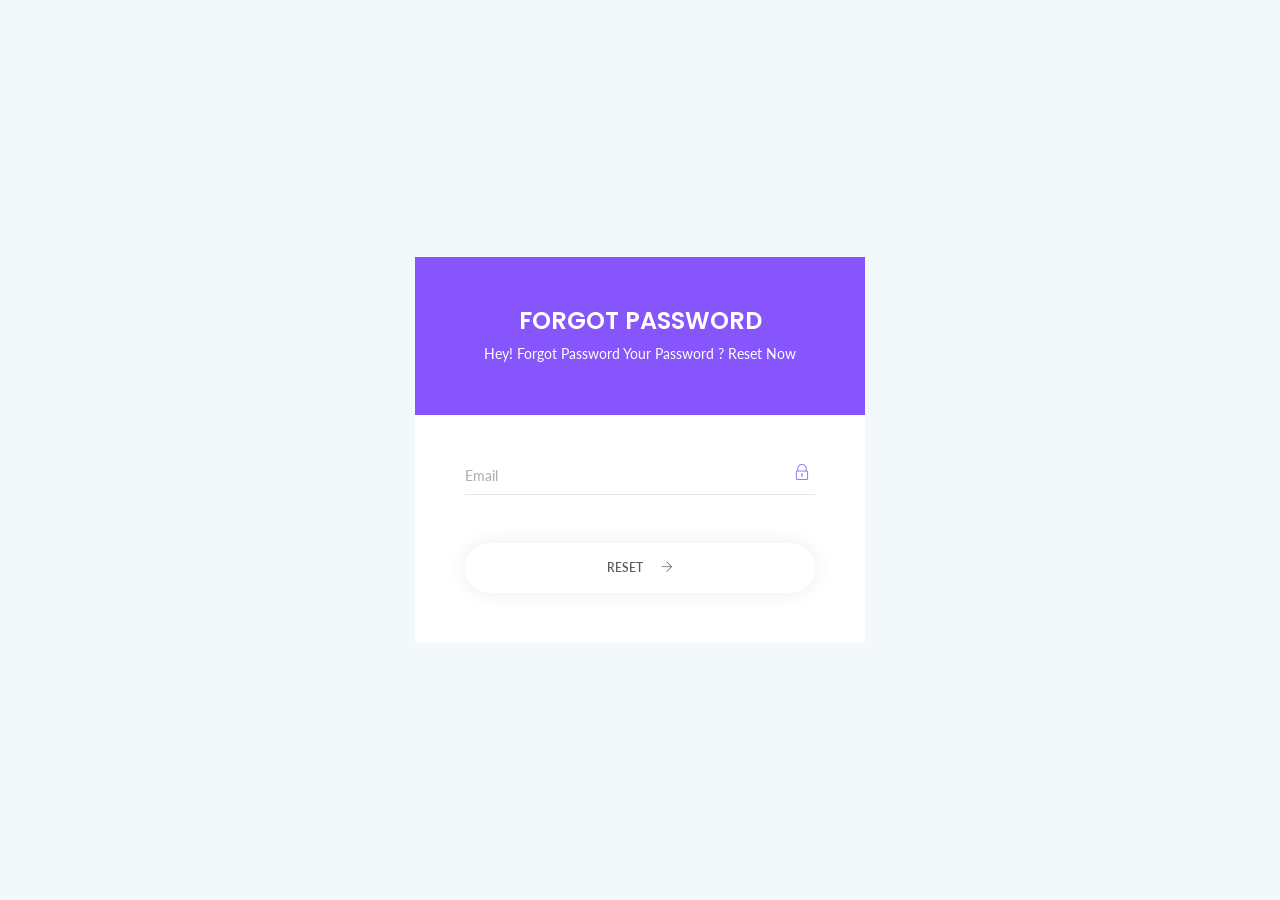
<file: admin/forgot-password.html>
<!doctype html>
<html class="no-js" lang="en">

<head>
    <meta charset="utf-8">
    <meta http-equiv="x-ua-compatible" content="ie=edge">
    <title>Forgot Password - srtdash</title>
    <meta name="viewport" content="width=device-width, initial-scale=1">
    <link rel="shortcut icon" type="image/png" href="assets/images/icon/favicon.ico">
    <link rel="stylesheet" href="assets/css/bootstrap.min.css">
    <link rel="stylesheet" href="assets/css/font-awesome.min.css">
    <link rel="stylesheet" href="assets/css/themify-icons.css">
    <link rel="stylesheet" href="assets/css/metisMenu.css">
    <link rel="stylesheet" href="assets/css/owl.carousel.min.css">
    <link rel="stylesheet" href="assets/css/slicknav.min.css">
    <!-- amchart css -->
    <link rel="stylesheet" href="https://www.amcharts.com/lib/3/plugins/export/export.css" type="text/css" media="all" />
    <!-- others css -->
    <link rel="stylesheet" href="assets/css/typography.css">
    <link rel="stylesheet" href="assets/css/default-css.css">
    <link rel="stylesheet" href="assets/css/styles.css">
    <link rel="stylesheet" href="assets/css/responsive.css">
    <!-- modernizr css -->
    <script src="assets/js/vendor/modernizr-2.8.3.min.js"></script>
</head>

<body>
    <!--[if lt IE 8]>
            <p class="browserupgrade">You are using an <strong>outdated</strong> browser. Please <a href="http://browsehappy.com/">upgrade your browser</a> to improve your experience.</p>
        <![endif]-->
    <!-- preloader area start -->
    <div id="preloader">
        <div class="loader"></div>
    </div>
    <!-- preloader area end -->
    
    <!-- login area start -->
    <div class="login-area">
        <div class="container">
            <div class="login-box ptb--100">
                <form>
                    <div class="login-form-head">
                        <h4>Forgot Password</h4>
                        <p>Hey! Forgot Password Your Password ? Reset Now</p>
                    </div>
                    <div class="login-form-body">
                        <div class="form-gp">
                            <label for="exampleInputEmail1">Email</label>
                            <input type="email" id="exampleInputEmail1">
                            <i class="ti-lock"></i>
                        </div>
                        <div class="submit-btn-area mt-5">
                            <button id="form_submit" type="submit">Reset <i class="ti-arrow-right"></i></button>
                        </div>
                    </div>
                </form>
            </div>
        </div>
    </div>
    <!-- login area end -->

    <!-- jquery latest version -->
    <script src="assets/js/vendor/jquery-2.2.4.min.js"></script>
    <!-- bootstrap 4 js -->
    <script src="assets/js/popper.min.js"></script>
    <script src="assets/js/bootstrap.min.js"></script>
    <script src="assets/js/owl.carousel.min.js"></script>
    <script src="assets/js/metisMenu.min.js"></script>
    <script src="assets/js/jquery.slimscroll.min.js"></script>
    <script src="assets/js/jquery.slicknav.min.js"></script>
    
    <!-- others plugins -->
    <script src="assets/js/plugins.js"></script>
    <script src="assets/js/scripts.js"></script>
</body>

</html>
</file>
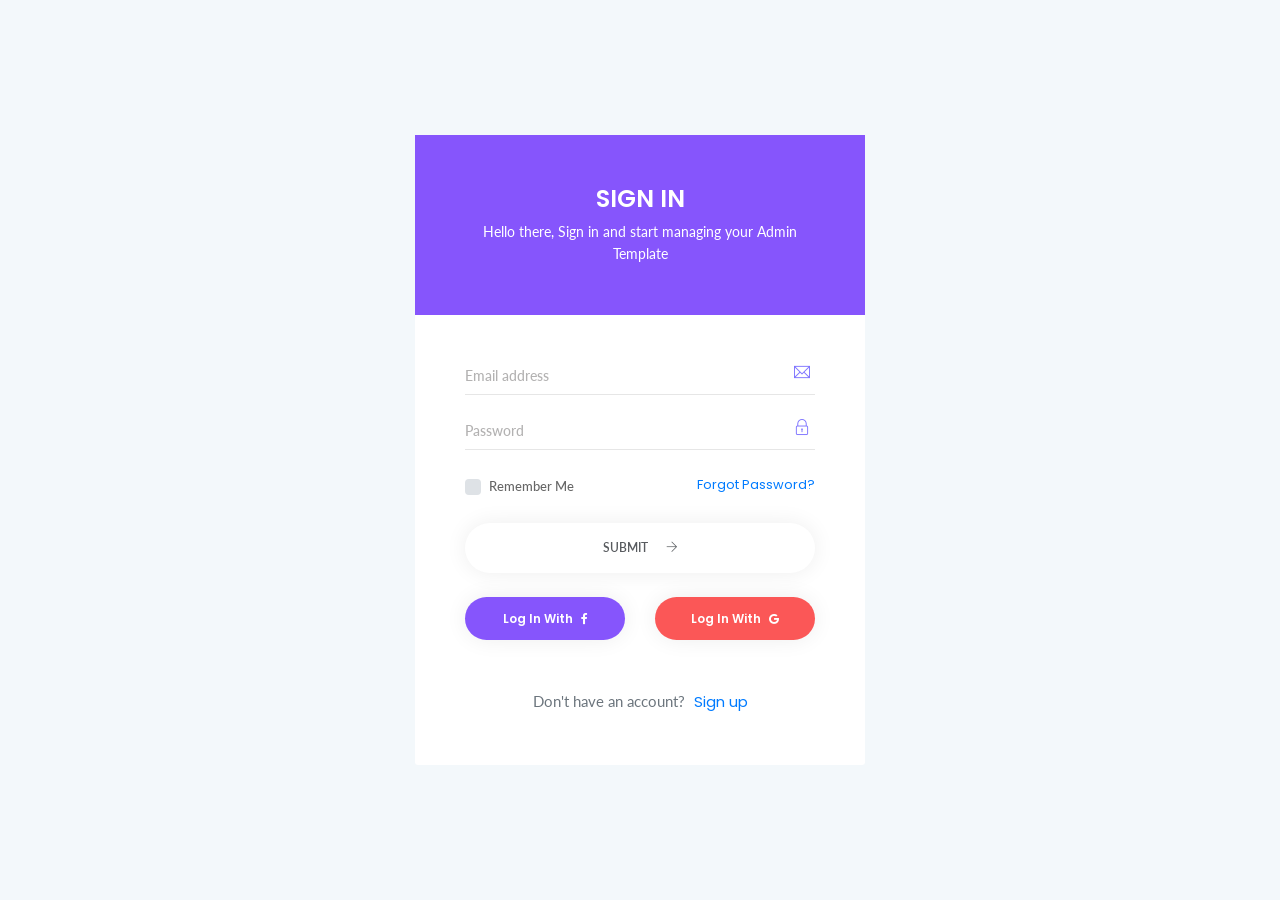
<file: admin/login.html>
<!doctype html>
<html class="no-js" lang="en">

<head>
    <meta charset="utf-8">
    <meta http-equiv="x-ua-compatible" content="ie=edge">
    <title>Login - srtdash</title>
    <meta name="viewport" content="width=device-width, initial-scale=1">
    <link rel="shortcut icon" type="image/png" href="assets/images/icon/favicon.ico">
    <link rel="stylesheet" href="assets/css/bootstrap.min.css">
    <link rel="stylesheet" href="assets/css/font-awesome.min.css">
    <link rel="stylesheet" href="assets/css/themify-icons.css">
    <link rel="stylesheet" href="assets/css/metisMenu.css">
    <link rel="stylesheet" href="assets/css/owl.carousel.min.css">
    <link rel="stylesheet" href="assets/css/slicknav.min.css">
    <!-- amchart css -->
    <link rel="stylesheet" href="https://www.amcharts.com/lib/3/plugins/export/export.css" type="text/css" media="all" />
    <!-- others css -->
    <link rel="stylesheet" href="assets/css/typography.css">
    <link rel="stylesheet" href="assets/css/default-css.css">
    <link rel="stylesheet" href="assets/css/styles.css">
    <link rel="stylesheet" href="assets/css/responsive.css">
    <!-- modernizr css -->
    <script src="assets/js/vendor/modernizr-2.8.3.min.js"></script>
</head>

<body>
    <!--[if lt IE 8]>
            <p class="browserupgrade">You are using an <strong>outdated</strong> browser. Please <a href="http://browsehappy.com/">upgrade your browser</a> to improve your experience.</p>
        <![endif]-->
    <!-- preloader area start -->
    <div id="preloader">
        <div class="loader"></div>
    </div>
    <!-- preloader area end -->
    <!-- login area start -->
    <div class="login-area">
        <div class="container">
            <div class="login-box ptb--100">
                <form>
                    <div class="login-form-head">
                        <h4>Sign In</h4>
                        <p>Hello there, Sign in and start managing your Admin Template</p>
                    </div>
                    <div class="login-form-body">
                        <div class="form-gp">
                            <label for="exampleInputEmail1">Email address</label>
                            <input type="email" id="exampleInputEmail1">
                            <i class="ti-email"></i>
                        </div>
                        <div class="form-gp">
                            <label for="exampleInputPassword1">Password</label>
                            <input type="password" id="exampleInputPassword1">
                            <i class="ti-lock"></i>
                        </div>
                        <div class="row mb-4 rmber-area">
                            <div class="col-6">
                                <div class="custom-control custom-checkbox mr-sm-2">
                                    <input type="checkbox" class="custom-control-input" id="customControlAutosizing">
                                    <label class="custom-control-label" for="customControlAutosizing">Remember Me</label>
                                </div>
                            </div>
                            <div class="col-6 text-right">
                                <a href="#">Forgot Password?</a>
                            </div>
                        </div>
                        <div class="submit-btn-area">
                            <button id="form_submit" type="submit">Submit <i class="ti-arrow-right"></i></button>
                            <div class="login-other row mt-4">
                                <div class="col-6">
                                    <a class="fb-login" href="#">Log in with <i class="fa fa-facebook"></i></a>
                                </div>
                                <div class="col-6">
                                    <a class="google-login" href="#">Log in with <i class="fa fa-google"></i></a>
                                </div>
                            </div>
                        </div>
                        <div class="form-footer text-center mt-5">
                            <p class="text-muted">Don't have an account? <a href="register.html">Sign up</a></p>
                        </div>
                    </div>
                </form>
            </div>
        </div>
    </div>
    <!-- login area end -->

    <!-- jquery latest version -->
    <script src="assets/js/vendor/jquery-2.2.4.min.js"></script>
    <!-- bootstrap 4 js -->
    <script src="assets/js/popper.min.js"></script>
    <script src="assets/js/bootstrap.min.js"></script>
    <script src="assets/js/owl.carousel.min.js"></script>
    <script src="assets/js/metisMenu.min.js"></script>
    <script src="assets/js/jquery.slimscroll.min.js"></script>
    <script src="assets/js/jquery.slicknav.min.js"></script>
    
    <!-- others plugins -->
    <script src="assets/js/plugins.js"></script>
    <script src="assets/js/scripts.js"></script>
</body>

</html>
</file>
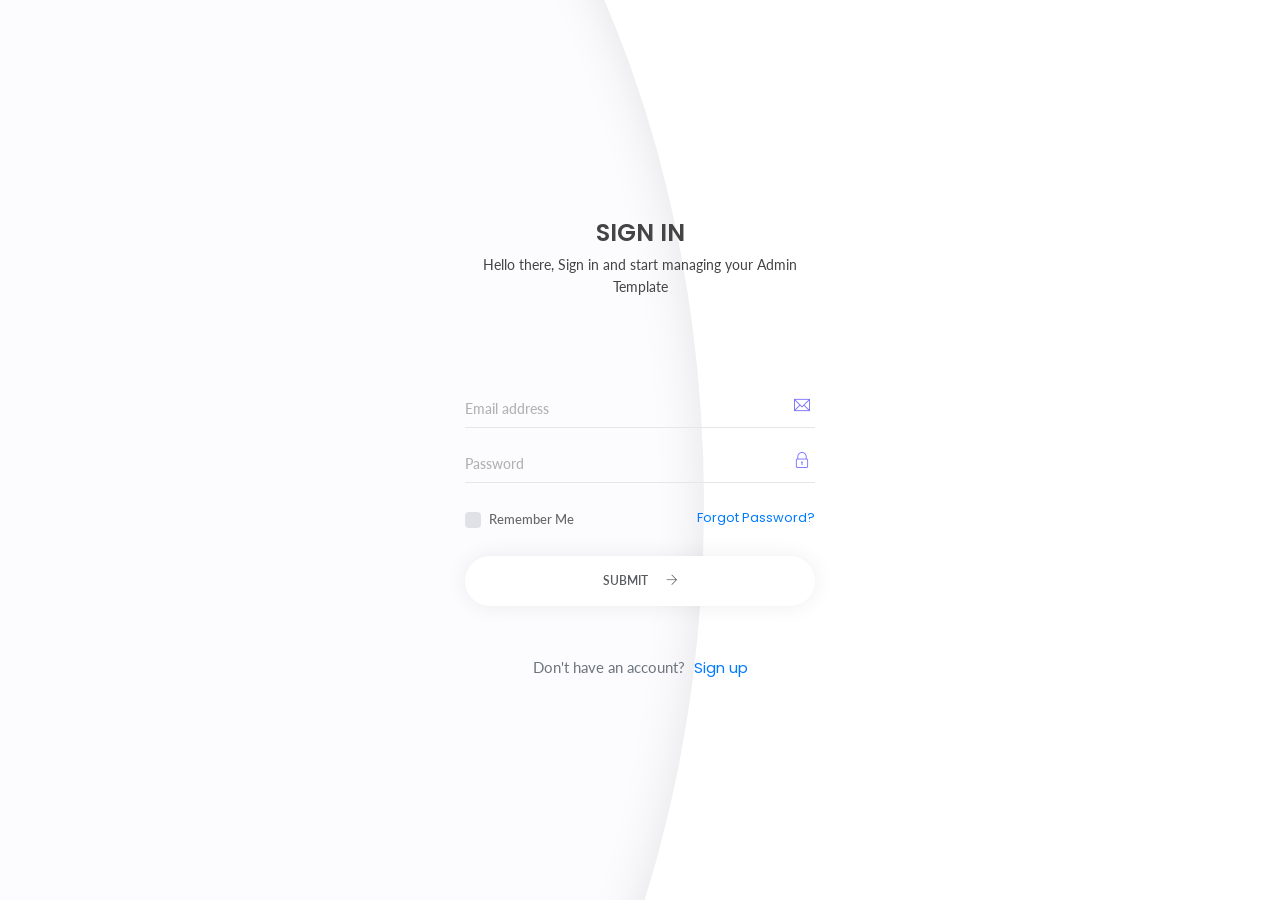
<file: admin/login2.html>
<!doctype html>
<html class="no-js" lang="en">

<head>
    <meta charset="utf-8">
    <meta http-equiv="x-ua-compatible" content="ie=edge">
    <title>Login - srtdash</title>
    <meta name="viewport" content="width=device-width, initial-scale=1">
    <link rel="shortcut icon" type="image/png" href="assets/images/icon/favicon.ico">
    <link rel="stylesheet" href="assets/css/bootstrap.min.css">
    <link rel="stylesheet" href="assets/css/font-awesome.min.css">
    <link rel="stylesheet" href="assets/css/themify-icons.css">
    <link rel="stylesheet" href="assets/css/metisMenu.css">
    <link rel="stylesheet" href="assets/css/owl.carousel.min.css">
    <link rel="stylesheet" href="assets/css/slicknav.min.css">
    <!-- amchart css -->
    <link rel="stylesheet" href="https://www.amcharts.com/lib/3/plugins/export/export.css" type="text/css" media="all" />
    <!-- others css -->
    <link rel="stylesheet" href="assets/css/typography.css">
    <link rel="stylesheet" href="assets/css/default-css.css">
    <link rel="stylesheet" href="assets/css/styles.css">
    <link rel="stylesheet" href="assets/css/responsive.css">
    <!-- modernizr css -->
    <script src="assets/js/vendor/modernizr-2.8.3.min.js"></script>
</head>

<body>
    <!--[if lt IE 8]>
            <p class="browserupgrade">You are using an <strong>outdated</strong> browser. Please <a href="http://browsehappy.com/">upgrade your browser</a> to improve your experience.</p>
        <![endif]-->
    <!-- preloader area start -->
    <div id="preloader">
        <div class="loader"></div>
    </div>
    <!-- preloader area end -->
    <!-- login area start -->
    <div class="login-area login-s2">
        <div class="container">
            <div class="login-box ptb--100">
                <form>
                    <div class="login-form-head">
                        <h4>Sign In</h4>
                        <p>Hello there, Sign in and start managing your Admin Template</p>
                    </div>
                    <div class="login-form-body">
                        <div class="form-gp">
                            <label for="exampleInputEmail1">Email address</label>
                            <input type="email" id="exampleInputEmail1">
                            <i class="ti-email"></i>
                        </div>
                        <div class="form-gp">
                            <label for="exampleInputPassword1">Password</label>
                            <input type="password" id="exampleInputPassword1">
                            <i class="ti-lock"></i>
                        </div>
                        <div class="row mb-4 rmber-area">
                            <div class="col-6">
                                <div class="custom-control custom-checkbox mr-sm-2">
                                    <input type="checkbox" class="custom-control-input" id="customControlAutosizing">
                                    <label class="custom-control-label" for="customControlAutosizing">Remember Me</label>
                                </div>
                            </div>
                            <div class="col-6 text-right">
                                <a href="#">Forgot Password?</a>
                            </div>
                        </div>
                        <div class="submit-btn-area">
                            <button id="form_submit" type="submit">Submit <i class="ti-arrow-right"></i></button>
                        </div>
                        <div class="form-footer text-center mt-5">
                            <p class="text-muted">Don't have an account? <a href="register.html">Sign up</a></p>
                        </div>
                    </div>
                </form>
            </div>
        </div>
    </div>
    <!-- login area end -->

    <!-- jquery latest version -->
    <script src="assets/js/vendor/jquery-2.2.4.min.js"></script>
    <!-- bootstrap 4 js -->
    <script src="assets/js/popper.min.js"></script>
    <script src="assets/js/bootstrap.min.js"></script>
    <script src="assets/js/owl.carousel.min.js"></script>
    <script src="assets/js/metisMenu.min.js"></script>
    <script src="assets/js/jquery.slimscroll.min.js"></script>
    <script src="assets/js/jquery.slicknav.min.js"></script>
    
    <!-- others plugins -->
    <script src="assets/js/plugins.js"></script>
    <script src="assets/js/scripts.js"></script>
</body>

</html>
</file>
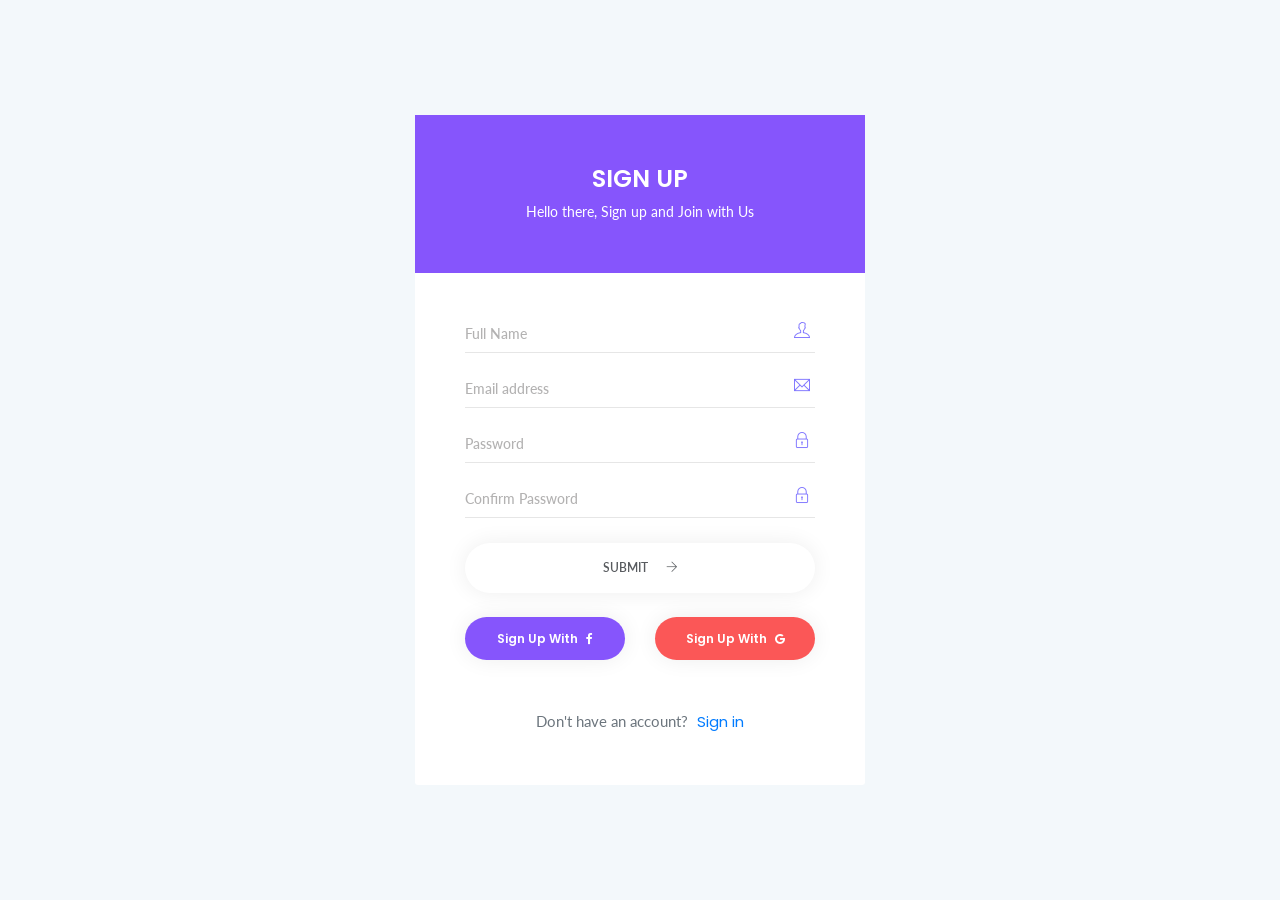
<file: admin/register.html>
<!doctype html>
<html class="no-js" lang="en">

<head>
    <meta charset="utf-8">
    <meta http-equiv="x-ua-compatible" content="ie=edge">
    <title>Sign up - srtdash</title>
    <meta name="viewport" content="width=device-width, initial-scale=1">
    <link rel="shortcut icon" type="image/png" href="assets/images/icon/favicon.ico">
    <link rel="stylesheet" href="assets/css/bootstrap.min.css">
    <link rel="stylesheet" href="assets/css/font-awesome.min.css">
    <link rel="stylesheet" href="assets/css/themify-icons.css">
    <link rel="stylesheet" href="assets/css/metisMenu.css">
    <link rel="stylesheet" href="assets/css/owl.carousel.min.css">
    <link rel="stylesheet" href="assets/css/slicknav.min.css">
    <!-- amchart css -->
    <link rel="stylesheet" href="https://www.amcharts.com/lib/3/plugins/export/export.css" type="text/css" media="all" />
    <!-- others css -->
    <link rel="stylesheet" href="assets/css/typography.css">
    <link rel="stylesheet" href="assets/css/default-css.css">
    <link rel="stylesheet" href="assets/css/styles.css">
    <link rel="stylesheet" href="assets/css/responsive.css">
    <!-- modernizr css -->
    <script src="assets/js/vendor/modernizr-2.8.3.min.js"></script>
</head>

<body>
    <!--[if lt IE 8]>
            <p class="browserupgrade">You are using an <strong>outdated</strong> browser. Please <a href="http://browsehappy.com/">upgrade your browser</a> to improve your experience.</p>
        <![endif]-->
    <!-- preloader area start -->
    <div id="preloader">
        <div class="loader"></div>
    </div>
    <!-- preloader area end -->
    <!-- login area start -->
    <div class="login-area">
        <div class="container">
            <div class="login-box ptb--100">
                <form>
                    <div class="login-form-head">
                        <h4>Sign up</h4>
                        <p>Hello there, Sign up and Join with Us</p>
                    </div>
                    <div class="login-form-body">
                        <div class="form-gp">
                            <label for="exampleInputName1">Full Name</label>
                            <input type="text" id="exampleInputName1">
                            <i class="ti-user"></i>
                        </div>
                        <div class="form-gp">
                            <label for="exampleInputEmail1">Email address</label>
                            <input type="email" id="exampleInputEmail1">
                            <i class="ti-email"></i>
                        </div>
                        <div class="form-gp">
                            <label for="exampleInputPassword1">Password</label>
                            <input type="password" id="exampleInputPassword1">
                            <i class="ti-lock"></i>
                        </div>
                        <div class="form-gp">
                            <label for="exampleInputPassword2">Confirm Password</label>
                            <input type="password" id="exampleInputPassword2">
                            <i class="ti-lock"></i>
                        </div>
                        <div class="submit-btn-area">
                            <button id="form_submit" type="submit">Submit <i class="ti-arrow-right"></i></button>
                            <div class="login-other row mt-4">
                                <div class="col-6">
                                    <a class="fb-login" href="#">Sign up with <i class="fa fa-facebook"></i></a>
                                </div>
                                <div class="col-6">
                                    <a class="google-login" href="#">Sign up with <i class="fa fa-google"></i></a>
                                </div>
                            </div>
                        </div>
                        <div class="form-footer text-center mt-5">
                            <p class="text-muted">Don't have an account? <a href="login.html">Sign in</a></p>
                        </div>
                    </div>
                </form>
            </div>
        </div>
    </div>
    <!-- login area end -->

    <!-- jquery latest version -->
    <script src="assets/js/vendor/jquery-2.2.4.min.js"></script>
    <!-- bootstrap 4 js -->
    <script src="assets/js/popper.min.js"></script>
    <script src="assets/js/bootstrap.min.js"></script>
    <script src="assets/js/owl.carousel.min.js"></script>
    <script src="assets/js/metisMenu.min.js"></script>
    <script src="assets/js/jquery.slimscroll.min.js"></script>
    <script src="assets/js/jquery.slicknav.min.js"></script>
    
    <!-- others plugins -->
    <script src="assets/js/plugins.js"></script>
    <script src="assets/js/scripts.js"></script>
</body>

</html>
</file>
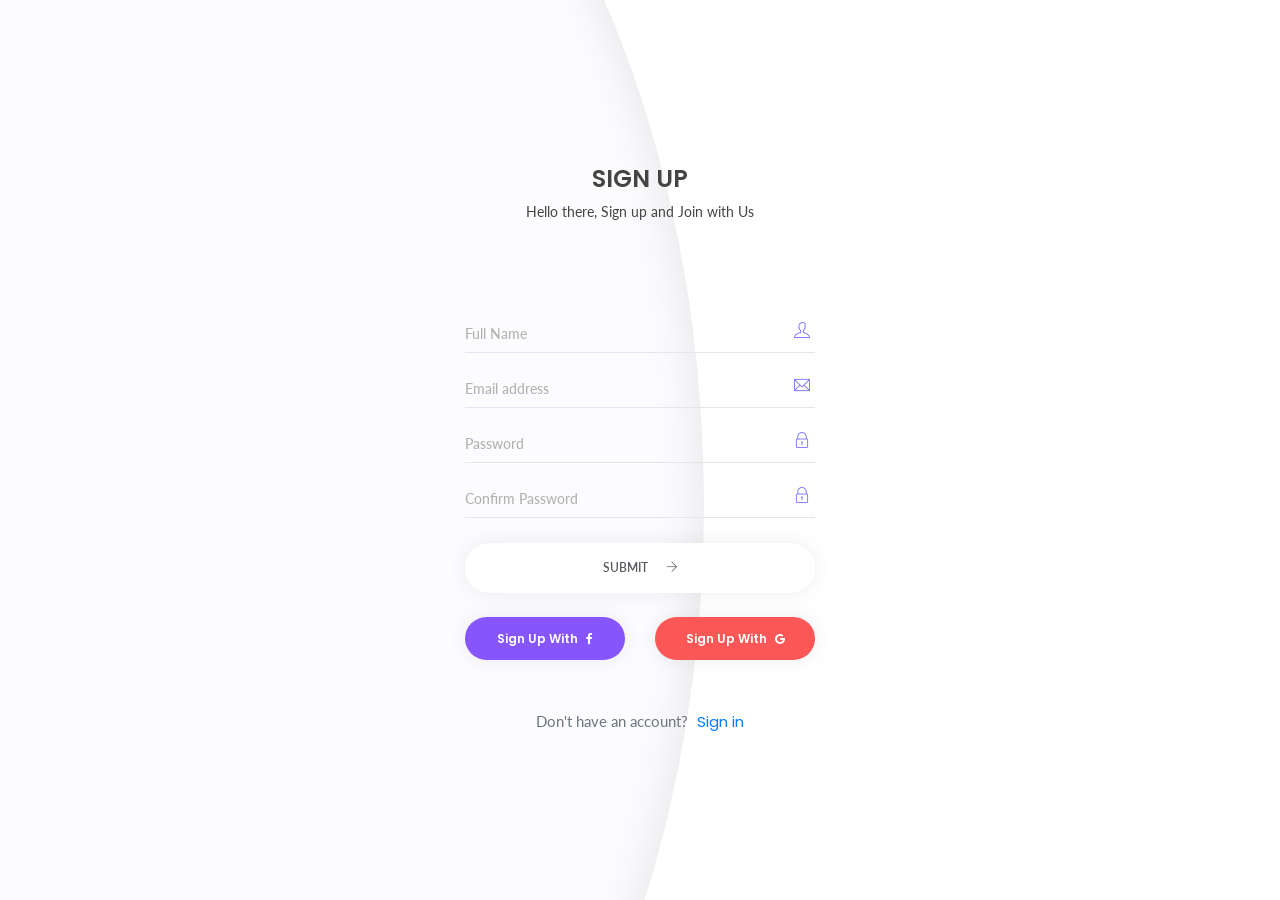
<file: admin/register2.html>
<!doctype html>
<html class="no-js" lang="en">

<head>
    <meta charset="utf-8">
    <meta http-equiv="x-ua-compatible" content="ie=edge">
    <title>Sign up - srtdash</title>
    <meta name="viewport" content="width=device-width, initial-scale=1">
    <link rel="shortcut icon" type="image/png" href="assets/images/icon/favicon.ico">
    <link rel="stylesheet" href="assets/css/bootstrap.min.css">
    <link rel="stylesheet" href="assets/css/font-awesome.min.css">
    <link rel="stylesheet" href="assets/css/themify-icons.css">
    <link rel="stylesheet" href="assets/css/metisMenu.css">
    <link rel="stylesheet" href="assets/css/owl.carousel.min.css">
    <link rel="stylesheet" href="assets/css/slicknav.min.css">
    <!-- amchart css -->
    <link rel="stylesheet" href="https://www.amcharts.com/lib/3/plugins/export/export.css" type="text/css" media="all" />
    <!-- others css -->
    <link rel="stylesheet" href="assets/css/typography.css">
    <link rel="stylesheet" href="assets/css/default-css.css">
    <link rel="stylesheet" href="assets/css/styles.css">
    <link rel="stylesheet" href="assets/css/responsive.css">
    <!-- modernizr css -->
    <script src="assets/js/vendor/modernizr-2.8.3.min.js"></script>
</head>

<body>
    <!--[if lt IE 8]>
            <p class="browserupgrade">You are using an <strong>outdated</strong> browser. Please <a href="http://browsehappy.com/">upgrade your browser</a> to improve your experience.</p>
        <![endif]-->
    <!-- preloader area start -->
    <div id="preloader">
        <div class="loader"></div>
    </div>
    <!-- preloader area end -->
    <!-- login area start -->
    <div class="login-area login-s2">
        <div class="container">
            <div class="login-box ptb--100">
                <form>
                    <div class="login-form-head">
                        <h4>Sign up</h4>
                        <p>Hello there, Sign up and Join with Us</p>
                    </div>
                    <div class="login-form-body">
                        <div class="form-gp">
                            <label for="exampleInputName1">Full Name</label>
                            <input type="text" id="exampleInputName1">
                            <i class="ti-user"></i>
                        </div>
                        <div class="form-gp">
                            <label for="exampleInputEmail1">Email address</label>
                            <input type="email" id="exampleInputEmail1">
                            <i class="ti-email"></i>
                        </div>
                        <div class="form-gp">
                            <label for="exampleInputPassword1">Password</label>
                            <input type="password" id="exampleInputPassword1">
                            <i class="ti-lock"></i>
                        </div>
                        <div class="form-gp">
                            <label for="exampleInputPassword2">Confirm Password</label>
                            <input type="password" id="exampleInputPassword2">
                            <i class="ti-lock"></i>
                        </div>
                        <div class="submit-btn-area">
                            <button id="form_submit" type="submit">Submit <i class="ti-arrow-right"></i></button>
                            <div class="login-other row mt-4">
                                <div class="col-6">
                                    <a class="fb-login" href="#">Sign up with <i class="fa fa-facebook"></i></a>
                                </div>
                                <div class="col-6">
                                    <a class="google-login" href="#">Sign up with <i class="fa fa-google"></i></a>
                                </div>
                            </div>
                        </div>
                        <div class="form-footer text-center mt-5">
                            <p class="text-muted">Don't have an account? <a href="login.html">Sign in</a></p>
                        </div>
                    </div>
                </form>
            </div>
        </div>
    </div>
    <!-- login area end -->

    <!-- jquery latest version -->
    <script src="assets/js/vendor/jquery-2.2.4.min.js"></script>
    <!-- bootstrap 4 js -->
    <script src="assets/js/popper.min.js"></script>
    <script src="assets/js/bootstrap.min.js"></script>
    <script src="assets/js/owl.carousel.min.js"></script>
    <script src="assets/js/metisMenu.min.js"></script>
    <script src="assets/js/jquery.slimscroll.min.js"></script>
    <script src="assets/js/jquery.slicknav.min.js"></script>
    
    <!-- others plugins -->
    <script src="assets/js/plugins.js"></script>
    <script src="assets/js/scripts.js"></script>
</body>

</html>
</file>
<file: admin/assets/css/themify-icons.css>
@font-face {
	font-family: 'themify';
	src:url('../fonts/themify.eot?-fvbane');
	src:url('../fonts/themify.eot?#iefix-fvbane') format('embedded-opentype'),
		url('../fonts/themify.woff?-fvbane') format('woff'),
		url('../fonts/themify.ttf?-fvbane') format('truetype'),
		url('../fonts/themify.svg?-fvbane#themify') format('svg');
	font-weight: normal;
	font-style: normal;
}

[class^="ti-"], [class*=" ti-"] {
	font-family: 'themify';
	speak: none;
	font-style: normal;
	font-weight: normal;
	font-variant: normal;
	text-transform: none;
	line-height: 1;

	/* Better Font Rendering =========== */
	-webkit-font-smoothing: antialiased;
	-moz-osx-font-smoothing: grayscale;
}

.ti-wand:before {
	content: "\e600";
}
.ti-volume:before {
	content: "\e601";
}
.ti-user:before {
	content: "\e602";
}
.ti-unlock:before {
	content: "\e603";
}
.ti-unlink:before {
	content: "\e604";
}
.ti-trash:before {
	content: "\e605";
}
.ti-thought:before {
	content: "\e606";
}
.ti-target:before {
	content: "\e607";
}
.ti-tag:before {
	content: "\e608";
}
.ti-tablet:before {
	content: "\e609";
}
.ti-star:before {
	content: "\e60a";
}
.ti-spray:before {
	content: "\e60b";
}
.ti-signal:before {
	content: "\e60c";
}
.ti-shopping-cart:before {
	content: "\e60d";
}
.ti-shopping-cart-full:before {
	content: "\e60e";
}
.ti-settings:before {
	content: "\e60f";
}
.ti-search:before {
	content: "\e610";
}
.ti-zoom-in:before {
	content: "\e611";
}
.ti-zoom-out:before {
	content: "\e612";
}
.ti-cut:before {
	content: "\e613";
}
.ti-ruler:before {
	content: "\e614";
}
.ti-ruler-pencil:before {
	content: "\e615";
}
.ti-ruler-alt:before {
	content: "\e616";
}
.ti-bookmark:before {
	content: "\e617";
}
.ti-bookmark-alt:before {
	content: "\e618";
}
.ti-reload:before {
	content: "\e619";
}
.ti-plus:before {
	content: "\e61a";
}
.ti-pin:before {
	content: "\e61b";
}
.ti-pencil:before {
	content: "\e61c";
}
.ti-pencil-alt:before {
	content: "\e61d";
}
.ti-paint-roller:before {
	content: "\e61e";
}
.ti-paint-bucket:before {
	content: "\e61f";
}
.ti-na:before {
	content: "\e620";
}
.ti-mobile:before {
	content: "\e621";
}
.ti-minus:before {
	content: "\e622";
}
.ti-medall:before {
	content: "\e623";
}
.ti-medall-alt:before {
	content: "\e624";
}
.ti-marker:before {
	content: "\e625";
}
.ti-marker-alt:before {
	content: "\e626";
}
.ti-arrow-up:before {
	content: "\e627";
}
.ti-arrow-right:before {
	content: "\e628";
}
.ti-arrow-left:before {
	content: "\e629";
}
.ti-arrow-down:before {
	content: "\e62a";
}
.ti-lock:before {
	content: "\e62b";
}
.ti-location-arrow:before {
	content: "\e62c";
}
.ti-link:before {
	content: "\e62d";
}
.ti-layout:before {
	content: "\e62e";
}
.ti-layers:before {
	content: "\e62f";
}
.ti-layers-alt:before {
	content: "\e630";
}
.ti-key:before {
	content: "\e631";
}
.ti-import:before {
	content: "\e632";
}
.ti-image:before {
	content: "\e633";
}
.ti-heart:before {
	content: "\e634";
}
.ti-heart-broken:before {
	content: "\e635";
}
.ti-hand-stop:before {
	content: "\e636";
}
.ti-hand-open:before {
	content: "\e637";
}
.ti-hand-drag:before {
	content: "\e638";
}
.ti-folder:before {
	content: "\e639";
}
.ti-flag:before {
	content: "\e63a";
}
.ti-flag-alt:before {
	content: "\e63b";
}
.ti-flag-alt-2:before {
	content: "\e63c";
}
.ti-eye:before {
	content: "\e63d";
}
.ti-export:before {
	content: "\e63e";
}
.ti-exchange-vertical:before {
	content: "\e63f";
}
.ti-desktop:before {
	content: "\e640";
}
.ti-cup:before {
	content: "\e641";
}
.ti-crown:before {
	content: "\e642";
}
.ti-comments:before {
	content: "\e643";
}
.ti-comment:before {
	content: "\e644";
}
.ti-comment-alt:before {
	content: "\e645";
}
.ti-close:before {
	content: "\e646";
}
.ti-clip:before {
	content: "\e647";
}
.ti-angle-up:before {
	content: "\e648";
}
.ti-angle-right:before {
	content: "\e649";
}
.ti-angle-left:before {
	content: "\e64a";
}
.ti-angle-down:before {
	content: "\e64b";
}
.ti-check:before {
	content: "\e64c";
}
.ti-check-box:before {
	content: "\e64d";
}
.ti-camera:before {
	content: "\e64e";
}
.ti-announcement:before {
	content: "\e64f";
}
.ti-brush:before {
	content: "\e650";
}
.ti-briefcase:before {
	content: "\e651";
}
.ti-bolt:before {
	content: "\e652";
}
.ti-bolt-alt:before {
	content: "\e653";
}
.ti-blackboard:before {
	content: "\e654";
}
.ti-bag:before {
	content: "\e655";
}
.ti-move:before {
	content: "\e656";
}
.ti-arrows-vertical:before {
	content: "\e657";
}
.ti-arrows-horizontal:before {
	content: "\e658";
}
.ti-fullscreen:before {
	content: "\e659";
}
.ti-arrow-top-right:before {
	content: "\e65a";
}
.ti-arrow-top-left:before {
	content: "\e65b";
}
.ti-arrow-circle-up:before {
	content: "\e65c";
}
.ti-arrow-circle-right:before {
	content: "\e65d";
}
.ti-arrow-circle-left:before {
	content: "\e65e";
}
.ti-arrow-circle-down:before {
	content: "\e65f";
}
.ti-angle-double-up:before {
	content: "\e660";
}
.ti-angle-double-right:before {
	content: "\e661";
}
.ti-angle-double-left:before {
	content: "\e662";
}
.ti-angle-double-down:before {
	content: "\e663";
}
.ti-zip:before {
	content: "\e664";
}
.ti-world:before {
	content: "\e665";
}
.ti-wheelchair:before {
	content: "\e666";
}
.ti-view-list:before {
	content: "\e667";
}
.ti-view-list-alt:before {
	content: "\e668";
}
.ti-view-grid:before {
	content: "\e669";
}
.ti-uppercase:before {
	content: "\e66a";
}
.ti-upload:before {
	content: "\e66b";
}
.ti-underline:before {
	content: "\e66c";
}
.ti-truck:before {
	content: "\e66d";
}
.ti-timer:before {
	content: "\e66e";
}
.ti-ticket:before {
	content: "\e66f";
}
.ti-thumb-up:before {
	content: "\e670";
}
.ti-thumb-down:before {
	content: "\e671";
}
.ti-text:before {
	content: "\e672";
}
.ti-stats-up:before {
	content: "\e673";
}
.ti-stats-down:before {
	content: "\e674";
}
.ti-split-v:before {
	content: "\e675";
}
.ti-split-h:before {
	content: "\e676";
}
.ti-smallcap:before {
	content: "\e677";
}
.ti-shine:before {
	content: "\e678";
}
.ti-shift-right:before {
	content: "\e679";
}
.ti-shift-left:before {
	content: "\e67a";
}
.ti-shield:before {
	content: "\e67b";
}
.ti-notepad:before {
	content: "\e67c";
}
.ti-server:before {
	content: "\e67d";
}
.ti-quote-right:before {
	content: "\e67e";
}
.ti-quote-left:before {
	content: "\e67f";
}
.ti-pulse:before {
	content: "\e680";
}
.ti-printer:before {
	content: "\e681";
}
.ti-power-off:before {
	content: "\e682";
}
.ti-plug:before {
	content: "\e683";
}
.ti-pie-chart:before {
	content: "\e684";
}
.ti-paragraph:before {
	content: "\e685";
}
.ti-panel:before {
	content: "\e686";
}
.ti-package:before {
	content: "\e687";
}
.ti-music:before {
	content: "\e688";
}
.ti-music-alt:before {
	content: "\e689";
}
.ti-mouse:before {
	content: "\e68a";
}
.ti-mouse-alt:before {
	content: "\e68b";
}
.ti-money:before {
	content: "\e68c";
}
.ti-microphone:before {
	content: "\e68d";
}
.ti-menu:before {
	content: "\e68e";
}
.ti-menu-alt:before {
	content: "\e68f";
}
.ti-map:before {
	content: "\e690";
}
.ti-map-alt:before {
	content: "\e691";
}
.ti-loop:before {
	content: "\e692";
}
.ti-location-pin:before {
	content: "\e693";
}
.ti-list:before {
	content: "\e694";
}
.ti-light-bulb:before {
	content: "\e695";
}
.ti-Italic:before {
	content: "\e696";
}
.ti-info:before {
	content: "\e697";
}
.ti-infinite:before {
	content: "\e698";
}
.ti-id-badge:before {
	content: "\e699";
}
.ti-hummer:before {
	content: "\e69a";
}
.ti-home:before {
	content: "\e69b";
}
.ti-help:before {
	content: "\e69c";
}
.ti-headphone:before {
	content: "\e69d";
}
.ti-harddrives:before {
	content: "\e69e";
}
.ti-harddrive:before {
	content: "\e69f";
}
.ti-gift:before {
	content: "\e6a0";
}
.ti-game:before {
	content: "\e6a1";
}
.ti-filter:before {
	content: "\e6a2";
}
.ti-files:before {
	content: "\e6a3";
}
.ti-file:before {
	content: "\e6a4";
}
.ti-eraser:before {
	content: "\e6a5";
}
.ti-envelope:before {
	content: "\e6a6";
}
.ti-download:before {
	content: "\e6a7";
}
.ti-direction:before {
	content: "\e6a8";
}
.ti-direction-alt:before {
	content: "\e6a9";
}
.ti-dashboard:before {
	content: "\e6aa";
}
.ti-control-stop:before {
	content: "\e6ab";
}
.ti-control-shuffle:before {
	content: "\e6ac";
}
.ti-control-play:before {
	content: "\e6ad";
}
.ti-control-pause:before {
	content: "\e6ae";
}
.ti-control-forward:before {
	content: "\e6af";
}
.ti-control-backward:before {
	content: "\e6b0";
}
.ti-cloud:before {
	content: "\e6b1";
}
.ti-cloud-up:before {
	content: "\e6b2";
}
.ti-cloud-down:before {
	content: "\e6b3";
}
.ti-clipboard:before {
	content: "\e6b4";
}
.ti-car:before {
	content: "\e6b5";
}
.ti-calendar:before {
	content: "\e6b6";
}
.ti-book:before {
	content: "\e6b7";
}
.ti-bell:before {
	content: "\e6b8";
}
.ti-basketball:before {
	content: "\e6b9";
}
.ti-bar-chart:before {
	content: "\e6ba";
}
.ti-bar-chart-alt:before {
	content: "\e6bb";
}
.ti-back-right:before {
	content: "\e6bc";
}
.ti-back-left:before {
	content: "\e6bd";
}
.ti-arrows-corner:before {
	content: "\e6be";
}
.ti-archive:before {
	content: "\e6bf";
}
.ti-anchor:before {
	content: "\e6c0";
}
.ti-align-right:before {
	content: "\e6c1";
}
.ti-align-left:before {
	content: "\e6c2";
}
.ti-align-justify:before {
	content: "\e6c3";
}
.ti-align-center:before {
	content: "\e6c4";
}
.ti-alert:before {
	content: "\e6c5";
}
.ti-alarm-clock:before {
	content: "\e6c6";
}
.ti-agenda:before {
	content: "\e6c7";
}
.ti-write:before {
	content: "\e6c8";
}
.ti-window:before {
	content: "\e6c9";
}
.ti-widgetized:before {
	content: "\e6ca";
}
.ti-widget:before {
	content: "\e6cb";
}
.ti-widget-alt:before {
	content: "\e6cc";
}
.ti-wallet:before {
	content: "\e6cd";
}
.ti-video-clapper:before {
	content: "\e6ce";
}
.ti-video-camera:before {
	content: "\e6cf";
}
.ti-vector:before {
	content: "\e6d0";
}
.ti-themify-logo:before {
	content: "\e6d1";
}
.ti-themify-favicon:before {
	content: "\e6d2";
}
.ti-themify-favicon-alt:before {
	content: "\e6d3";
}
.ti-support:before {
	content: "\e6d4";
}
.ti-stamp:before {
	content: "\e6d5";
}
.ti-split-v-alt:before {
	content: "\e6d6";
}
.ti-slice:before {
	content: "\e6d7";
}
.ti-shortcode:before {
	content: "\e6d8";
}
.ti-shift-right-alt:before {
	content: "\e6d9";
}
.ti-shift-left-alt:before {
	content: "\e6da";
}
.ti-ruler-alt-2:before {
	content: "\e6db";
}
.ti-receipt:before {
	content: "\e6dc";
}
.ti-pin2:before {
	content: "\e6dd";
}
.ti-pin-alt:before {
	content: "\e6de";
}
.ti-pencil-alt2:before {
	content: "\e6df";
}
.ti-palette:before {
	content: "\e6e0";
}
.ti-more:before {
	content: "\e6e1";
}
.ti-more-alt:before {
	content: "\e6e2";
}
.ti-microphone-alt:before {
	content: "\e6e3";
}
.ti-magnet:before {
	content: "\e6e4";
}
.ti-line-double:before {
	content: "\e6e5";
}
.ti-line-dotted:before {
	content: "\e6e6";
}
.ti-line-dashed:before {
	content: "\e6e7";
}
.ti-layout-width-full:before {
	content: "\e6e8";
}
.ti-layout-width-default:before {
	content: "\e6e9";
}
.ti-layout-width-default-alt:before {
	content: "\e6ea";
}
.ti-layout-tab:before {
	content: "\e6eb";
}
.ti-layout-tab-window:before {
	content: "\e6ec";
}
.ti-layout-tab-v:before {
	content: "\e6ed";
}
.ti-layout-tab-min:before {
	content: "\e6ee";
}
.ti-layout-slider:before {
	content: "\e6ef";
}
.ti-layout-slider-alt:before {
	content: "\e6f0";
}
.ti-layout-sidebar-right:before {
	content: "\e6f1";
}
.ti-layout-sidebar-none:before {
	content: "\e6f2";
}
.ti-layout-sidebar-left:before {
	content: "\e6f3";
}
.ti-layout-placeholder:before {
	content: "\e6f4";
}
.ti-layout-menu:before {
	content: "\e6f5";
}
.ti-layout-menu-v:before {
	content: "\e6f6";
}
.ti-layout-menu-separated:before {
	content: "\e6f7";
}
.ti-layout-menu-full:before {
	content: "\e6f8";
}
.ti-layout-media-right-alt:before {
	content: "\e6f9";
}
.ti-layout-media-right:before {
	content: "\e6fa";
}
.ti-layout-media-overlay:before {
	content: "\e6fb";
}
.ti-layout-media-overlay-alt:before {
	content: "\e6fc";
}
.ti-layout-media-overlay-alt-2:before {
	content: "\e6fd";
}
.ti-layout-media-left-alt:before {
	content: "\e6fe";
}
.ti-layout-media-left:before {
	content: "\e6ff";
}
.ti-layout-media-center-alt:before {
	content: "\e700";
}
.ti-layout-media-center:before {
	content: "\e701";
}
.ti-layout-list-thumb:before {
	content: "\e702";
}
.ti-layout-list-thumb-alt:before {
	content: "\e703";
}
.ti-layout-list-post:before {
	content: "\e704";
}
.ti-layout-list-large-image:before {
	content: "\e705";
}
.ti-layout-line-solid:before {
	content: "\e706";
}
.ti-layout-grid4:before {
	content: "\e707";
}
.ti-layout-grid3:before {
	content: "\e708";
}
.ti-layout-grid2:before {
	content: "\e709";
}
.ti-layout-grid2-thumb:before {
	content: "\e70a";
}
.ti-layout-cta-right:before {
	content: "\e70b";
}
.ti-layout-cta-left:before {
	content: "\e70c";
}
.ti-layout-cta-center:before {
	content: "\e70d";
}
.ti-layout-cta-btn-right:before {
	content: "\e70e";
}
.ti-layout-cta-btn-left:before {
	content: "\e70f";
}
.ti-layout-column4:before {
	content: "\e710";
}
.ti-layout-column3:before {
	content: "\e711";
}
.ti-layout-column2:before {
	content: "\e712";
}
.ti-layout-accordion-separated:before {
	content: "\e713";
}
.ti-layout-accordion-merged:before {
	content: "\e714";
}
.ti-layout-accordion-list:before {
	content: "\e715";
}
.ti-ink-pen:before {
	content: "\e716";
}
.ti-info-alt:before {
	content: "\e717";
}
.ti-help-alt:before {
	content: "\e718";
}
.ti-headphone-alt:before {
	content: "\e719";
}
.ti-hand-point-up:before {
	content: "\e71a";
}
.ti-hand-point-right:before {
	content: "\e71b";
}
.ti-hand-point-left:before {
	content: "\e71c";
}
.ti-hand-point-down:before {
	content: "\e71d";
}
.ti-gallery:before {
	content: "\e71e";
}
.ti-face-smile:before {
	content: "\e71f";
}
.ti-face-sad:before {
	content: "\e720";
}
.ti-credit-card:before {
	content: "\e721";
}
.ti-control-skip-forward:before {
	content: "\e722";
}
.ti-control-skip-backward:before {
	content: "\e723";
}
.ti-control-record:before {
	content: "\e724";
}
.ti-control-eject:before {
	content: "\e725";
}
.ti-comments-smiley:before {
	content: "\e726";
}
.ti-brush-alt:before {
	content: "\e727";
}
.ti-youtube:before {
	content: "\e728";
}
.ti-vimeo:before {
	content: "\e729";
}
.ti-twitter:before {
	content: "\e72a";
}
.ti-time:before {
	content: "\e72b";
}
.ti-tumblr:before {
	content: "\e72c";
}
.ti-skype:before {
	content: "\e72d";
}
.ti-share:before {
	content: "\e72e";
}
.ti-share-alt:before {
	content: "\e72f";
}
.ti-rocket:before {
	content: "\e730";
}
.ti-pinterest:before {
	content: "\e731";
}
.ti-new-window:before {
	content: "\e732";
}
.ti-microsoft:before {
	content: "\e733";
}
.ti-list-ol:before {
	content: "\e734";
}
.ti-linkedin:before {
	content: "\e735";
}
.ti-layout-sidebar-2:before {
	content: "\e736";
}
.ti-layout-grid4-alt:before {
	content: "\e737";
}
.ti-layout-grid3-alt:before {
	content: "\e738";
}
.ti-layout-grid2-alt:before {
	content: "\e739";
}
.ti-layout-column4-alt:before {
	content: "\e73a";
}
.ti-layout-column3-alt:before {
	content: "\e73b";
}
.ti-layout-column2-alt:before {
	content: "\e73c";
}
.ti-instagram:before {
	content: "\e73d";
}
.ti-google:before {
	content: "\e73e";
}
.ti-github:before {
	content: "\e73f";
}
.ti-flickr:before {
	content: "\e740";
}
.ti-facebook:before {
	content: "\e741";
}
.ti-dropbox:before {
	content: "\e742";
}
.ti-dribbble:before {
	content: "\e743";
}
.ti-apple:before {
	content: "\e744";
}
.ti-android:before {
	content: "\e745";
}
.ti-save:before {
	content: "\e746";
}
.ti-save-alt:before {
	content: "\e747";
}
.ti-yahoo:before {
	content: "\e748";
}
.ti-wordpress:before {
	content: "\e749";
}
.ti-vimeo-alt:before {
	content: "\e74a";
}
.ti-twitter-alt:before {
	content: "\e74b";
}
.ti-tumblr-alt:before {
	content: "\e74c";
}
.ti-trello:before {
	content: "\e74d";
}
.ti-stack-overflow:before {
	content: "\e74e";
}
.ti-soundcloud:before {
	content: "\e74f";
}
.ti-sharethis:before {
	content: "\e750";
}
.ti-sharethis-alt:before {
	content: "\e751";
}
.ti-reddit:before {
	content: "\e752";
}
.ti-pinterest-alt:before {
	content: "\e753";
}
.ti-microsoft-alt:before {
	content: "\e754";
}
.ti-linux:before {
	content: "\e755";
}
.ti-jsfiddle:before {
	content: "\e756";
}
.ti-joomla:before {
	content: "\e757";
}
.ti-html5:before {
	content: "\e758";
}
.ti-flickr-alt:before {
	content: "\e759";
}
.ti-email:before {
	content: "\e75a";
}
.ti-drupal:before {
	content: "\e75b";
}
.ti-dropbox-alt:before {
	content: "\e75c";
}
.ti-css3:before {
	content: "\e75d";
}
.ti-rss:before {
	content: "\e75e";
}
.ti-rss-alt:before {
	content: "\e75f";
}
</file>
<file: admin/assets/css/typography.css>
/*
Table Of Contents
=========================
- Default Typography
- Custom Typography
=========================
*/


/*
--------------------------
- Default Typography
--------------------------
*/

body {
    font-size: 14px;
    font-family: 'Lato', sans-serif;
}

h1,
h2,
h3,
h4,
h5,
h6 {
    margin: 0;
    font-family: 'Poppins', sans-serif;
}
p{
    font-family: 'Lato', sans-serif;
    font-size: 15px;
    line-height: 26px;
    color: #444;
    margin-bottom: 0;
}
p img {
    margin: 0;
}

/* links */

a,
a:visited {
    text-decoration: none;
    transition: all 0.3s ease-in-out;
    -webkit-transition: all 0.3s ease-in-out;
    -moz-transition: all 0.3s ease-in-out;
    -o-transition: all 0.3s ease-in-out;
    outline: 0;
    font-family: 'Poppins', sans-serif;
}
a:hover{
    text-decoration: none;
}
a:focus {
    text-decoration: none;
    outline: 0;
}

p a,
p a:visited {
    line-height: inherit;
    outline: 0;
}


/* list */

ul,
ol {
    margin-bottom: 0px;
    margin-top: 0px;
    padding: 0;
}

ul {
    margin: 0;
    list-style-type: none;
}

ol {
    list-style: decimal;
}

ol,
ul.square,
ul.circle,
ul.disc {
    margin-left: 0px;
}

ul.square {
    list-style: square outside;
}

ul.circle {
    list-style: circle outside;
}

ul.disc {
    list-style: disc outside;
}

ul ul,
ul ol,
ol ol,
ol ul {
    margin: 0;
}

ul ul li,
ul ol li,
ol ol li,
ol ul li {
    margin-bottom: 0px;
}

button {
    cursor: pointer;
    outline: none!important;
    letter-spacing: 0;
}

/*
--------------------------
- Custom Typography
--------------------------
*/
/* blockquote */
blockquote{
    padding: 60px;
    position: relative;
    background: #853BFA;
}
blockquote:before{
    content: '\f10d';
    font-family: fontawesome;
    color: #fff;
    font-size: 32px;
    position: absolute;
    left: 16px;
    top: 46px;
}
blockquote p{
    font-size: 17px;
    color: #fff;
}
.blockquote-footer{
    color: #fff;
}
</file>
<file: admin/assets/css/default-css.css>
/* 
--------------------------
- 1.1 Default CSS
--------------------------
*/

/*google font*/

@import url('https://fonts.googleapis.com/css?family=Lato:300,400,700,900|Poppins:100,300,400,500,600,700,800,900');
/* Your default CSS. */

* {
    margin: 0;
    padding: 0;
    box-sizing: border-box;
}

*, *:before, *:after {
    -moz-box-sizing: border-box;
    -webkit-box-sizing: border-box;
    box-sizing: border-box;
}

*:focus {
    outline: 0;
}

html {
    -webkit-font-smoothing: antialiased;
}

body {
    background: #fff;
    font-weight: normal;
    -webkit-font-smoothing: antialiased;
    /* Fix for webkit rendering */
    -webkit-text-size-adjust: 100%;
}

img {
    max-width: 100%;
    height: auto;
}

/*custome css*/

/*--------------------------
   Padding top
---------------------------*/

.pt--0 {
    padding-top: 0
}

.pt--10 {
    padding-top: 10px
}

.pt--15 {
    padding-top: 15px
}

.pt--20 {
    padding-top: 20px
}

.pt--30 {
    padding-top: 30px
}

.pt--40 {
    padding-top: 40px
}

.pt--50 {
    padding-top: 50px
}

.pt--60 {
    padding-top: 60px
}

.pt--70 {
    padding-top: 70px
}

.pt--80 {
    padding-top: 80px
}

.pt--90 {
    padding-top: 90px
}

.pt--100 {
    padding-top: 100px
}

.pt--110 {
    padding-top: 110px
}

.pt--120 {
    padding-top: 120px
}

.pt--130 {
    padding-top: 130px
}

.pt--140 {
    padding-top: 140px
}

.pt--150 {
    padding-top: 150px
}

.pt--160 {
    padding-top: 160px
}

.pt--170 {
    padding-top: 170px
}

.pt--180 {
    padding-top: 180px
}

.pt--190 {
    padding-top: 190px
}

/*------------------------
   Padding bottom
---------------------------*/

.pb--0 {
    padding-bottom: 0
}

.pb--10 {
    padding-bottom: 10px
}

.pb--15 {
    padding-bottom: 15px
}

.pb--20 {
    padding-bottom: 20px
}

.pb--30 {
    padding-bottom: 30px
}

.pb--40 {
    padding-bottom: 40px
}

.pb--50 {
    padding-bottom: 50px
}

.pb--60 {
    padding-bottom: 60px
}

.pb--70 {
    padding-bottom: 70px
}

.pb--80 {
    padding-bottom: 80px
}

.pb--90 {
    padding-bottom: 90px
}

.pb--100 {
    padding-bottom: 100px
}

.pb--110 {
    padding-bottom: 110px
}

.pb--120 {
    padding-bottom: 120px
}

.pb--130 {
    padding-bottom: 130px
}

.pb--140 {
    padding-bottom: 140px
}

.pb--150 {
    padding-bottom: 150px
}

.pb--160 {
    padding-bottom: 160px
}

.pb--170 {
    padding-bottom: 170px
}

.pb--180 {
    padding-bottom: 180px
}

.pb--190 {
    padding-bottom: 190px
}

/*------------------------------
   Page section padding 
-------------------------------*/

.ptb--0 {
    padding: 0
}

.ptb--10 {
    padding: 10px 0
}

.ptb--20 {
    padding: 20px 0
}

.ptb--30 {
    padding: 30px 0
}

.ptb--40 {
    padding: 40px 0
}

.ptb--50 {
    padding: 50px 0
}

.ptb--60 {
    padding: 60px 0
}

.ptb--70 {
    padding: 70px 0
}

.ptb--80 {
    padding: 80px 0
}

.ptb--90 {
    padding: 90px 0
}

.ptb--100 {
    padding: 100px 0
}

.ptb--110 {
    padding: 110px 0
}

.ptb--120 {
    padding: 120px 0
}

.ptb--130 {
    padding: 130px 0
}

.ptb--140 {
    padding: 140px 0
}

.ptb--150 {
    padding: 150px 0
}

.ptb--160 {
    padding: 160px 0
}

.ptb--170 {
    padding: 170px 0
}

.ptb--180 {
    padding: 180px 0
}

/*------------------------------
   Page section padding left
-------------------------------*/

.pl--0 {
    padding-left: 0px;
}

.pl--10 {
    padding-left: 10px;
}

.pl--20 {
    padding-left: 20px;
}

.pl--30 {
    padding-left: 30px;
}

.pl--40 {
    padding-left: 40px;
}

.pl--50 {
    padding-left: 50px;
}

.pl--60 {
    padding-left: 60px;
}

.pl--70 {
    padding-left: 70px;
}

.pl--80 {
    padding-left: 80px;
}

.pl--90 {
    padding-left: 90px;
}

.pl--100 {
    padding-left: 100px;
}

.pl--110 {
    padding-left: 110px;
}

/*------------------------------
   Page section padding right
-------------------------------*/

.pr--0 {
    padding-right: 0px;
}

.pr--10 {
    padding-right: 10px;
}

.pr--20 {
    padding-right: 20px;
}

.pr--30 {
    padding-right: 30px;
}

.pr--40 {
    padding-right: 40px;
}

.pr--50 {
    padding-right: 50px;
}

.pr--60 {
    padding-right: 60px;
}

.pr--70 {
    padding-right: 70px;
}

.pr--80 {
    padding-right: 80px;
}

.pr--90 {
    padding-right: 90px;
}

.pr--100 {
    padding-right: 100px;
}

.pr--110 {
    padding-right: 110px;
}

/* Colors */

:root {
    --primary-color: #4336FB;
}

#preloader {
    position: fixed;
    left: 0;
    top: 0;
    z-index: 99999;
    height: 100%;
    width: 100%;
    background: #fff;
    display: flex;
}
.loader{
    margin: auto;
    height: 50px;
    width: 50px;
    border-radius: 50%;
    position: relative;
}
.loader:before{
    content: '';
    position: absolute;
    left: 0;
    top: 0;
    height: 100%;
    width: 100%;
    background: #000;
    border-radius: 50%;
    opacity: 0;
    animation: popin 1.5s linear infinite 0s;
}
.loader:after{
    content: '';
    position: absolute;
    left: 0;
    top: 0;
    height: 100%;
    width: 100%;
    background: #000;
    border-radius: 50%;
    opacity: 0;
    animation: popin 1.5s linear infinite 0.5s;
}

@keyframes popin{
    0%{
        opacity: 0;
        transform: scale(0);
    }
    1%{
        opacity: 0.1;
        transform: scale(0);
    }
    99%{
        opacity: 0;
        transform: scale(2);
    }
    100%{
        opacity: 0;
        transform: scale(0);
    }
}
</file>
<file: admin/assets/css/responsive.css>
/* (1366x768) WXGA Display */

@media screen and (min-width: 1441px) and (max-width: 1920px) {
    .error-content {
        margin-top: 100px;
    }
}

/*Medium Desktop Device*/

@media screen and (min-width: 1200px) and (max-width: 1440px) {
    .col-ml-6 {
        -webkit-box-flex: 0;
        -ms-flex: 0 0 50%;
        flex: 0 0 50%;
        max-width: 50%;
    }
    .col-ml-12 {
        -webkit-box-flex: 0;
        -ms-flex: 0 0 100%;
        flex: 0 0 100%;
        max-width: 100%;
    }
    .col-ml-8 {
        -webkit-box-flex: 0;
        -ms-flex: 0 0 66.666667%;
        flex: 0 0 66.666667%;
        max-width: 66.666667%;
    }
    .col-ml-4 {
        -webkit-box-flex: 0;
        -ms-flex: 0 0 33.333333%;
        flex: 0 0 33.333333%;
        max-width: 33.333333%;
    }

    #coin_distribution-wrapper {
        margin-top: -68px;
    }
    .cripto-live ul li .icon {
        height: 23px;
        width: 23px;
        margin-right: 3px;
        font-size: 13px;
        line-height: 23px;
    }
    .cripto-live ul li {
        margin-bottom: 35px;
        font-size: 15px;
    }
    .exhcange-rate {
        padding: 48px 38px;
    }
    .exchange-btn button {
        margin-top: 37px;
    }
    .single-report h2 {
        font-size: 19px;
    }
    .s-report-title {
        margin-bottom: 17px;
    }
    .card-title {
        font-size: 20px;
    }
    .s-report-inner {
        padding-left: 73px;
    }
    /* dashboard two */
    .s-report-title .header-title {
        font-size: 15px;
    }
    .member-box .media-body p {
        font-size: 15px;
    }
    .s-member img {
        max-width: 60px;
    }
    .s-member .media-body {
        margin-left: 20px!important;
    }
    .tm-social a {
        margin-left: 3px;
        font-size: 18px;
    }
    .member-box .media-body span {
        font-size: 14px;
        line-height: 21px;
    }
    .team-search {
        margin-top: 20px;
    }
    .team-search input {
        width: 100%;
    }

    /* error page */
    .error-content {
        margin-top: 100px;
    }

    /* dashboard three */
    #salesanalytic {
        height: 500px;
    }
    #seomap {
        height: 346px;
    }
    #seolinechart8 {
        margin-top: 60px;
    }
}

/* Normal desktop :992px. */

@media (min-width: 1200px) and (max-width: 1364px) {

    /* sidebar */
    .sidebar-menu {
        position: fixed;
        left: -90%;
        top: 0;
        height: 100vh;
        width: 365px;
    }
    .sbar_collapsed .logo a span {
        display: block;
    }
    .sbar_collapsed .sidebar-menu {
        width: 365px;
        left: 0;
    }
    .minisidebar.main-menu {
        margin-right: 0;
    }
    .sbar_collapsed .nav-btn {
        margin-right: 15px;
        position: fixed;
        z-index: 99;
        left: 364px;
        background: #303641;
        padding: 14px;
        top: 0;
        margin: 0;
    }
    .sbar_collapsed .nav-btn span {
        background: #fffbfb;
    }
    /* main content */
    .main-content-inner {
        padding: 0 15px 50px;
    }
    .page-container,
    .sbar_collapsed.page-container {
        padding-left: 0;
    }
    /* sidebar collapsed end */
    /* pricing */
    .col-mdl-4 {
        -webkit-box-flex: 0;
        -ms-flex: 0 0 33.333333%;
        flex: 0 0 33.333333%;
        max-width: 33.333333%;
    }
}

@media (min-width: 992px) and (max-width: 1199px) {
    /* dashboard one */
    .mt-md-30 {
        margin-top: 30px;
    }
    /* sidebar */
    .sidebar-menu {
        position: fixed;
        left: -90%;
        top: 0;
        height: 100vh;
        width: 365px;
    }
    .sbar_collapsed .logo a span {
        display: block;
    }
    .sbar_collapsed .sidebar-menu {
        width: 306px;
        left: 0;
    }
    .minisidebar.main-menu {
        margin-right: 0;
    }
    .sbar_collapsed .nav-btn {
        margin-right: 15px;
        position: fixed;
        z-index: 99;
        left: 306px;
        background: #303641;
        padding: 14px;
        top: 0;
        margin: 0;
    }
    .sbar_collapsed .nav-btn span {
        background: #fffbfb;
    }
    /* main content */
    .main-content-inner {
        padding: 0 15px 50px;
    }
    .page-container,
    .sbar_collapsed.page-container {
        padding-left: 0;
    }
    /* fact area */
    .single-report h2 {
        font-size: 17px;
    }
    .s-report-inner {
        padding-left: 73px;
    }
    .s-report-title {
        margin-bottom: 17px;
    }
    .s-report-title .card-title {
        font-size: 20px;
    }
    #coin_distribution-wrapper {
        margin-top: -65px;
    }
    #verview-shart-wrapper {
        margin-top: -26px;
    }
    .cripto-live ul li .icon {
        height: 23px;
        width: 23px;
        margin-right: 3px;
        font-size: 13px;
        line-height: 23px;
    }
    .cripto-live ul li {
        margin-bottom: 35px;
        font-size: 15px;
    }
    .letest-news {
        display: flex;
        flex-wrap: wrap;
        justify-content: space-between;
    }
    .exchange-btn button {
        margin-top: 37px;
    }
    .single-post {
        flex-basis: calc(50% - 15px);
        display: block;
    }
    .lts-thumb {
        margin-bottom: 10px;
    }
    /* dashboard two */
    .member-box .media-body p {
        font-size: 16px;
    }

    /* dahsboard three */
    #seolinechart8 {
        margin-top: 60px;
    }

    /* horizontal header dashboard */
    .horizontal-menu ul li a {
        padding: 10px 8px;
    }
    .seo-fact #seolinechart3,
    .seo-fact #seolinechart4 {
        max-width: 144px;
    }
}

/* Normal desktop :991px. */

@media (min-width: 768px) and (max-width: 991px) {
    /* dashboard one */
    /* sidebar */
    .sidebar-menu {
        position: fixed;
        left: -90%;
        top: 0;
        height: 100vh;
        width: 306px;
    }
    .sbar_collapsed .logo a span {
        display: block;
    }
    .sbar_collapsed .sidebar-menu {
        width: 306px;
        left: 0;
    }
    .minisidebar.main-menu {
        margin-right: 0;
    }
    .sbar_collapsed .nav-btn {
        margin-right: 15px;
        position: fixed;
        z-index: 99;
        left: 306px;
        background: #303641;
        padding: 14px;
        top: 0;
        margin: 0;
    }
    .sbar_collapsed .nav-btn span {
        background: #fffbfb;
    }
    .sbar_collapsed .metismenu li a span,
    .sbar_collapsed .metismenu li a:after,
    .sbar_collapsed .metismenu .collapse.in {
        display: inline-block;
    }
    /* main content */
    .main-content-inner {
        padding: 0 15px 50px;
    }
    .page-container,
    .sbar_collapsed.page-container {
        padding-left: 0;
    }
    /* main content */
    .search-box input {
        width: 278px;
    }
    /* fact area */
    .s-report-inner {
        padding-left: 18px;
    }
    .single-report .icon {
        display: none;
    }
    .single-report h2 {
        font-size: 16px;
    }
    .single-report span {
        font-size: 13px;
    }
    .s-report-title {
        margin-bottom: 19px;
    }
    .card-title {
        font-size: 18px;
    }
    /* coin distribution */
    .coin-distribution {
        margin-top: 30px;
    }
    #coin_distribution-wrapper {
        margin-top: -101px;
    }
    .mt-sm-30 {
        margin-top: 30px;
    }
    /* criptio price */
    .cripto-live ul li {
        width: 49%;
        display: inline-block;
    }
    .input-form input {
        height: 70px;
        padding-left: 20px;
    }
    .exchange-btn button {
        height: 70px;
    }
    .input-form span {
        height: 70px;
        line-height: 70px;
    }
    /* icons */
    .icon-container {
        flex-basis: calc(100% * (1/3));
    }

    /* maps */
    #mapamchart1,
    #mapamchart2,
    #mapamchart3,
    #mapamchart4,
    #mapamchart5,
    #mapamchart6 {
        height: 300px;
    }
    #google_map {
        height: 400px;
    }

    /* login page */
    .ptb--100 {
        padding: 90px 0;
    }
    /* horizontal header dashboard */
    .header-bottom .search-box input {
        max-width: 100%;
    }
}

/* small mobile :320px. */

@media (max-width: 767px) {
    .ptb--100 {
        padding: 90px 0;
    }
}

/* Large Mobile :480px. */

@media only screen and (min-width: 480px) and (max-width: 767px) {
    /* dashboard one */
    .mb-xs-30 {
        margin-bottom: 30px;
    }
    .mt-sm-30 {
        margin-top: 30px;
    }
    .mb-sm-40 {
        margin-bottom: 40px;
    }
    /* sidebar */
    .sidebar-menu {
        position: fixed;
        left: -90%;
        top: 0;
        height: 100vh;
        width: 365px;
    }
    .sbar_collapsed .logo a span {
        display: block;
    }
    .sbar_collapsed .sidebar-menu {
        width: 365px;
        left: 0;
    }
    .minisidebar.main-menu {
        margin-right: 0;
    }
    .sbar_collapsed .nav-btn {
        margin-right: 15px;
        position: fixed;
        z-index: 99;
        left: 364px;
        background: #303641;
        padding: 14px;
        top: 0;
        margin: 0;
    }
    .sbar_collapsed .nav-btn span {
        background: #fffbfb;
    }
    /* main content */
    .main-content-inner {
        padding: 0 15px 35px;
    }
    .page-container,
    .sbar_collapsed.page-container {
        padding-left: 0;
    }
    /* main content */
    .search-box input {
        width: 278px;
    }
    .notification-area li {
        margin-left: 21px;
    }
    .page-title {
        font-size: 21px;
    }
    #coin_distribution-wrapper {
        margin-top: -74px;
    }
    .coin-distribution {
        margin-top: 30px;
    }
    .trd-history-tabs ul li a {
        margin: 0 8px;
    }
    table.dbkit-table tr {
        height: 64px;
    }
    .lts-thumb {
        margin-bottom: 15px;
    }
    .lts-content h2 a {
        font-size: 19px;
        font-weight: 500;
    }
    .lts-content span {
        font-size: 16px;
        font-weight: 500;
        margin-bottom: 6px;
    }
    .input-form input {
        height: 70px;
        padding-left: 20px;
    }
    .exchange-btn button {
        height: 70px;
    }
    .input-form span {
        height: 70px;
        line-height: 70px;
    }
    /* icons */
    .icon-container {
        flex-basis: calc(100% * (1/2));
    }

    /* maps */
    #mapamchart1,
    #mapamchart2,
    #mapamchart3,
    #mapamchart4,
    #mapamchart5,
    #mapamchart6 {
        height: 300px;
    }
    #google_map {
        height: 400px;
    }

    /* horizontal header dashboard */
    .header-bottom .search-box input {
        max-width: 100%;
    }
}

/* small mobile :320px. */

@media (min-width: 240px) and (max-width: 479px) {
    /* dashboard one */
    /* sidebar */
    .sidebar-menu {
        position: fixed;
        left: -90%;
        top: 0;
        height: 100vh;
        width: 90%;
    }
    .sbar_collapsed .logo a span {
        display: block;
    }
    .sbar_collapsed .sidebar-menu {
        width: 85%;
        left: 0;
    }
    .minisidebar.main-menu {
        margin-right: 0;
    }
    .sbar_collapsed .nav-btn {
        margin-right: 15px;
        position: fixed;
        z-index: 99;
        right: 0;
        top: 0;
        background: #303641;
        margin: 0;
        padding: 14px;
    }
    .sbar_collapsed .nav-btn span {
        background: #fffbfb;
    }
    /* main content */
    .main-content-inner {
        padding: 0 15px 50px;
    }
    .page-container,
    .sbar_collapsed.page-container {
        padding-left: 0;
    }
    .card-body {
        padding: 1.25rem;
    }
    /* hedaer */
    .search-box input {
        width: 223px;
    }
    .nav-btn {
        margin-right: 15px;
    }
    .notification-area {
        text-align: center;
        margin: 30px 0 3px;
        float: none;
    }
    .notification-area li {
        margin: 0 15px;
    }
    .user-profile {
        margin: 16px 0 10px 0;
    }
    .user-profile .dropdown-menu {
        width: 100%;
        right: 0px!important;
    }
    .nt-enveloper-box.notify-box {
        width: 286px;
        right: -101px!important;
    }
    .bell-notify-box.notify-box {
        width: 286px;
        right: -160px!important;
    }
    .page-title-area {
        padding: 15px 30px 0;
    }
    /* fact area */
    .s-report-inner {
        padding-left: 20px;
    }
    .single-report .icon {
        display: none;
    }
    .single-report h2 {
        font-size: 20px;
    }
    .card-title {
        font-size: 18px;
    }
    .mb-xs-30 {
        margin-bottom: 30px;
    }
    .mt-xs-30 {
        margin-top: 30px;
    }
    .coin-distribution {
        margin-top: 30px;
    }
    #verview-shart {
        height: 235px;
    }
    #coin_distribution-wrapper {
        margin-top: -88px;
    }
    .market-status-table {
        padding-top: 0!important;
    }
    .cripto-live ul li {
        font-size: 14px;
    }
    .cripto-live ul li .icon {
        height: 25px;
        width: 25px;
        margin-right: 4px;
        font-size: 14px;
        line-height: 25px;
    }
    .cripto-live ul li span {
        width: 45%;
    }
    .trd-history-tabs ul li a {
        margin-right: 18px;
        margin-left: 0;
    }
    .trd-history-tabs {
        margin: 10px 0;
    }
    table.dbkit-table tr {
        height: 63px;
    }
    /* blog */
    .lts-content h2 a {
        font-size: 18px;
        font-weight: 500;
    }
    .lts-thumb {
        flex-basis: 100%;
        margin-bottom: 10px;
    }
    .lts-content {
        flex-basis: 100%;
    }
    .mb-xs-20 {
        margin-bottom: 20px;
    }
    .mb-xs-40 {
        margin-bottom: 40px;
    }
    .input-form input {
        height: 60px;
        padding-left: 15px;
        box-shadow: 0 0 12px rgba(0, 0, 0, 0.07);
    }
    .input-form span {
        width: 86px;
        line-height: 60px;
        font-size: 17px;
    }
    .exhcange-rate {
        padding: 0;
        background-color: #fff;
    }
    .exhcange-rate .exchange-devider {
        font-size: 21px;
        margin: 13px 0;
    }
    .exchange-btn button {
        height: 60px;
    }
    .lts-content span {
        font-size: 14px;
        margin-bottom: 5px;
        display: block;
    }
    /* Dashboard Two */
    #visitor_graph {
        height: 300px;
    }
    .pagination_area {
        float: none;
        text-align: center;
    }
    .s-member .media img {
        max-width: 45px;
    }
    .member-box .media-body {
        margin-left: 10px!important;
    }
    .member-box .media-body p {
        font-size: 15px;
    }
    .tm-social a {
        margin-left: 5px;
        font-size: 16px;
    }
    .member-box .media-body span {
        font-size: 13px;
        line-height: 20px;
    }
    form.team-search {
        margin-top: 20px;
    }
    .s-member {
        padding: 21px 0px 7px;
        background: #fff;
        margin: 15px 0;
        border-top: 1px solid #f1ebeb;
    }
    .s-member:last-child {
        margin-bottom: 0;
    }
    /* bar Chart*/
    #ambarchart1,
    #ambarchart2,
    #ambarchart3,
    #ambarchart4,
    #ambarchart5,
    #ambarchart6 {
        height: 250px;
    }
    /* line chart */
    #amlinechart1,
    #amlinechart2,
    #amlinechart3,
    #amlinechart4,
    #amlinechart5 {
        height: 250px;
    }
    /* pie chart */
    #ampiechart1,
    #ampiechart2,
    #ampiechart3,
    #highpiechart4,
    #highpiechart5,
    #highpiechart6 {
        height: 250px;
    }
    /* accordion  */
    .according .card-header a {
        padding: 12px 15px;
    }
    .accordion-s2 .card-header a:before,
    .accordion-s3 .card-header a:before {
        right: 9px;
    }
    /* dropdown */
    .btn {
        padding: 11px 16px;
    }
    /* media object */
    .child-media {
        padding-left: 20px;
    }
    /* typography */
    blockquote {
        padding: 20px 15px 20px 60px;
    }
    /* icons */
    .icon-container {
        flex-basis: 100%;
    }

    /* maps */
    #mapamchart1,
    #mapamchart2,
    #mapamchart3,
    #mapamchart4,
    #mapamchart5,
    #mapamchart6 {
        height: 200px;
    }
    #google_map {
        height: 300px;
    }

    /* invoice */
    .invoice-date {
        margin-top: 20px;
    }
    .invoice-buttons a {
        padding: 12px 12px;
    }
    .login-form-head,
    .login-form-body {
        padding: 40px 20px;
    }
    .rmber-area {
        font-size: 12px;
    }

    /* dashboard thee */
    .seo-fact #seolinechart3,
    .seo-fact #seolinechart4 {
        max-width: 128px;
    }
    .seofct-icon i {
        font-size: 37px;
    }
    .seo-fact h2 {
        font-size: 22px;
    }
    #user-statistics {
        height: 250px;
    }
    #salesanalytic {
        height: 400px;
    }
    #seomap {
        height: 180px;
    }
    .tstu-img {
        width: 60px;
        margin-right: 14px;
    }
    .offset-area {
        width: 300px;
    }
}
</file>
<file: admin/assets/css/metisMenu.css>
/*!
* metismenu - v2.7.8
* A jQuery menu plugin
* https://github.com/onokumus/metismenu#readme
*
* Made by Osman Nuri Okumus <onokumus@gmail.com> (https://github.com/onokumus)
* Under MIT License
*/
.metismenu .arrow {
    float: right;
    line-height: 1.42857;
  }
  *[dir="rtl"] .metismenu .arrow {
    float: left;
  }
  
  /*
   * Require Bootstrap 3.x
   * https://github.com/twbs/bootstrap
  */
  
  .metismenu .glyphicon.arrow:before {
    content: "\e079";
  }
  .metismenu .active > a > .glyphicon.arrow:before {
    content: "\e114";
  }
  
  /*
   * Require Font-Awesome
   * http://fortawesome.github.io/Font-Awesome/
  */
  
  .metismenu .fa.arrow:before {
    content: "\f104";
  }
  .metismenu .active > a > .fa.arrow:before {
    content: "\f107";
  }
  
  /*
   * Require Ionicons
   * http://ionicons.com/
  */
  
  .metismenu .ion.arrow:before {
    content: "\f3d2"
  }
  .metismenu .active > a > .ion.arrow:before {
    content: "\f3d0";
  }
  .metismenu .plus-times {
    float: right;
  }
  *[dir="rtl"] .metismenu .plus-times {
    float: left;
  }
  .metismenu .fa.plus-times:before {
    content: "\f067";
  }
  .metismenu .active > a > .fa.plus-times {
    -webkit-transform: rotate(45deg);
    transform: rotate(45deg);
  }
  .metismenu .plus-minus {
    float: right;
  }
  *[dir="rtl"] .metismenu .plus-minus {
    float: left;
  }
  .metismenu .fa.plus-minus:before {
    content: "\f067";
  }
  .metismenu .active > a > .fa.plus-minus:before {
    content: "\f068";
  }
  .metismenu .collapse {
    display: none;
  }
  .metismenu .collapse.in {
    display: block;
  }
  .metismenu .collapsing {
    position: relative;
    height: 0;
    overflow: hidden;
    transition-timing-function: ease;
    transition-duration: .35s;
    transition-property: height, visibility;
  }
  
  .metismenu .has-arrow {
    position: relative;
  }
  
  .metismenu .has-arrow::after {
    position: absolute;
    content: '';
    width: .5em;
    height: .5em;
    border-width: 1px 0 0 1px;
    border-style: solid;
    border-color: initial;
    right: 1em;
    -webkit-transform: rotate(-45deg) translate(0, -50%);
    transform: rotate(-45deg) translate(0, -50%);
    -webkit-transform-origin: top;
    transform-origin: top;
    top: 50%;
    transition: all .3s ease-out;
  }
  
  *[dir="rtl"] .metismenu .has-arrow::after {
    right: auto;
    left: 1em;
    -webkit-transform: rotate(135deg) translate(0, -50%);
    transform: rotate(135deg) translate(0, -50%);
  }
  
  .metismenu .active > .has-arrow::after,
  .metismenu .has-arrow[aria-expanded="true"]::after {
    -webkit-transform: rotate(-135deg) translate(0, -50%);
    transform: rotate(-135deg) translate(0, -50%);
  }
  
  *[dir="rtl"] .metismenu .active > .has-arrow::after,
  *[dir="rtl"] .metismenu .has-arrow[aria-expanded="true"]::after {
    -webkit-transform: rotate(225deg) translate(0, -50%);
    transform: rotate(225deg) translate(0, -50%);
  }
  
  /*# sourceMappingURL=metisMenu.css.map */
</file>
<file: admin/assets/css/styles.css>
/*--------------------------------------------

    Template Name: srtdash - Bootstrap 4 Admin and Ui Kit
    Template URI: http://tf.itech-theme.com/srtdash-preview
    Description: This is Bootstrap 4 Admin Template and Ui Kit
    Author: cdibrandstudio
    Author https://themeforest.net/user/cdibrandstudio
    Version: 1.0

----------------------------------------------
    
    CSS INDEX
    ===================
  
    1. Core Css
    2. Dashboard One
        2.1 Sidebar Menu
            2.1.1 Horizontal Menu
        2.2 Header Area
        2.3 Page Title Area
        2.4 Fact Area
        2.5 Overview
        2.6 Market value
        2.7 Live Crypto Price
        2.8 Trading History
        2.9 Letest Post
    3. Dashboard Two
    4. Dashboard Three
    5. Bar Chart
    6. Line Chart
    7. Pie Chart
    8. Accroding
    9. Alert
   10. Badge
   11. Button
   12. Cards
   13. Dropdown Button
   14. List Group
   15. Modal
   16. Pagination
   17. Form
   18. Icons
   19. Table Basic
   20. Datatable
   21. Map
   22. Invoice
   23. Login
   24. Pricing
   25. 404 Page
   26. Offset Sidebar

-----------------------------------------------------------------------------------*/


/*------------------------- 1. Core Css -------------------*/

.page-container {
    width: 100%;
    height: 100%;
    min-height: 100vh;
    padding-left: 280px;
    -webkit-transition: padding-left 0.3s ease 0s;
    transition: padding-left 0.3s ease 0s;
}

.sbar_collapsed.page-container {
    padding-left: 0;
}

.card {
    border: none;
    border-radius: 4px;
    background-color: #fff;
    -webkit-transition: all 0.3s ease 0s;
    transition: all 0.3s ease 0s;
}

.card:hover {
    box-shadow: 0 5px 30px rgba(0, 0, 0, 0.02);
}

.card-body {
    padding: 25.6px;
    padding: 1.6rem;
}

.h-full {
    height: 100%;
}

.main-content {
    width: 100%;
    background: #F3F8FB;
}

.main-content-inner {
    padding: 0 30px 50px;
}

/*------------------------- END Core Css -------------------*/


/*-------------------- 2.1 Sidebar Menu -------------------*/

.sidebar-menu {
    position: fixed;
    left: 0;
    top: 0;
    z-index: 99;
    height: 100vh;
    width: 280px;
    overflow: hidden;
    background: #303641;
    box-shadow: 2px 0 32px rgba(0, 0, 0, 0.05);
    -webkit-transition: all 0.3s ease 0s;
    transition: all 0.3s ease 0s;
}

.sbar_collapsed .sidebar-menu {
    left: -280px;
}

.main-menu {
    height: calc(100% - 100px);
    overflow: hidden;
    padding: 20px 10px 0 0;
    -webkit-transition: all 0.3s ease 0s;
    transition: all 0.3s ease 0s;
}

.menu-inner {
    overflow-y: scroll;
    height: 100%;
}

.slimScrollBar {
    background: #2942fa!important;
    opacity: 0.1!important;
}

.sidebar-header {
    padding: 19px 32px 20px;
    background: #303641;
    border-bottom: 1px solid #343e50;
}
.sidebar-menu .logo{
    text-align: center;
}
.logo a {
    display: inline-block;
    max-width: 120px;
}

.metismenu >li >a {
    padding-left: 32px!important;
}
.metismenu li a {
    position: relative;
    display: block;
    color: #8d97ad;
    font-size: 15px;
    text-transform: capitalize;
    padding: 15px 15px;
    letter-spacing: 0;
    font-weight: 400;
}

.metismenu li a i {
    color: #6a56a5;
    -webkit-transition: all 0.3s ease 0s;
    transition: all 0.3s ease 0s;
}

.metismenu li a:after {
    position: absolute;
    content: '\f107';
    font-family: fontawesome;
    right: 15px;
    top: 12px;
    color: #8d97ad;
    font-size: 20px;
}

.metismenu li.active>a:after {
    content: '\f106';
}

.metismenu li a:only-child:after {
    content: '';
}

.metismenu li a span {
    margin-left: 10px;
}

.metismenu li.active>a,
.metismenu li:hover>a {
    color: #fff;
}

.metismenu li li a {
    padding: 8px 20px;
}

.metismenu li ul {
    padding-left: 37px;
}

.metismenu >li:hover>a,
.metismenu >li.active>a {
    color: #fff;
    background: #343942;
}

.metismenu li:hover>a,
.metismenu li.active>a {
    color: #fff;
}

.metismenu li:hover>a i,
.metismenu li.active>a i {
    color: #fff;
}

.metismenu li li a:after {
    top: 6px;
}

/*-------------------- END Sidebar Menu -------------------*/


/*-------------------- 2.1.1 Horizontal Menu -------------------*/

.body-bg {
    background: #F3F8FB;
}

.horizontal-main-wrapper {
    min-height: 100vh;
}

.horizontal-main-wrapper .container {
    max-width: 1440px;
}

.horizontal-main-wrapper .header-area,
.horizontal-main-wrapper .mainheader-area {
    padding-left: 0;
    padding-right: 0;
}

.horizontal-main-wrapper .main-content-inner {
    padding: 0 0 50px;
}

.mainheader-area .notification-area {
    -webkit-transform: translateY(-11px);
            transform: translateY(-11px);
}

.mainheader-area {
    background: #fff;
    border-bottom: 1px solid #f3f8fb;
    padding-left: 15px;
    position: relative;
    z-index: 99;
}

.mainheader-area .logo a span {
    color: #843df9;
}

.horizontal-menu {
    position: relative;
}

.horizontal-menu ul li {
    display: inline-block;
    position: relative;
}

.horizontal-menu ul li a {
    display: block;
    font-size: 13px;
    padding: 10px 20px;
    color: #000000;
    text-transform: capitalize;
}

.horizontal-menu ul li:hover>a,
.horizontal-menu ul li.active>a {
    color: #007BFF;
}

.horizontal-menu nav>ul>li:first-child>a {
    padding-left: 0;
}

.horizontal-menu ul li a i {
    margin-right: 5px;
}

.horizontal-menu .submenu {
    position: absolute;
    left: 0;
    top: 100%;
    z-index: 99;
    width: 200px;
    background: #fff;
    opacity: 0;
    visibility: hidden;
    border-top: 4px solid #007BFF;
    border-radius: 3px;
    box-shadow: 0 2px 15px rgba(0, 0, 0, 0.03);
}

.horizontal-menu .submenu li {
    display: block;
}

.horizontal-menu ul li:hover>.submenu {
    opacity: 1;
    visibility: visible;
}

.horizontal-menu .mega-menu {
    position: inherit;
}

.horizontal-menu .mega-menu .submenu {
    width: 100%;
    max-width: 900px;
}

.horizontal-menu .mega-menu .submenu li {
    display: inline-block;
    width: calc(100% * (1/3) - 5px);
}

.header-bottom .search-box input {
    max-width: 350px;
    width: 100%;
}

/* mobile menu */

.slicknav_menu {
    background: #8255f7;
    padding: 0;
    margin-top: 20px;
}

.slicknav_menu>a {
    display: block;
    width: 100%;
    padding: 15px;
    margin: 0;
    background: transparent;
}

.slicknav_menu .slicknav_icon {
    float: right;
}

.slicknav_menu .slicknav_icon-bar {
    box-shadow: none;
}

.slicknav_menu .slicknav_menutxt {
    font-weight: 500;
    text-shadow: none;
}

.slicknav_nav .slicknav_row,
.slicknav_nav a {
    text-transform: capitalize;
}

.slicknav_nav .slicknav_row:hover {
    border-radius: 0;
    background: #8e66f7;
}

.slicknav_nav li i {
    width: 26px;
    display: inline-block;
}

.slicknav_nav .slicknav_item .slicknav_arrow {
    float: right;
}

/*-------------------- END Horizontal Menu -------------------*/


/*-------------------- 2.2 Header Area -------------------*/

.header-area {
    padding: 15px 30px;
    background: #fff;
    border-bottom: 1px solid #d8e3e7;
}

.nav-btn {
    margin-right: 30px;
    margin-top: 10px;
    cursor: pointer;
}

.nav-btn span {
    display: block;
    width: 22px;
    height: 2px;
    background: #b3aaaa;
    margin: 4px 0;
    border-radius: 15px;
    -webkit-transition: all 0.3s ease 0s;
    transition: all 0.3s ease 0s;
    box-shadow: 0 0 0 4px rgba(99, 96, 96, 0.03);
}

.sbar_collapsed .nav-btn span:nth-child(2) {
    opacity: 0;
}

.sbar_collapsed .nav-btn span:first-child {
    -webkit-transform: rotate(45deg)translate(5px, 5px);
            transform: rotate(45deg)translate(5px, 5px);
}

.sbar_collapsed .nav-btn span:last-child {
    -webkit-transform: rotate(-45deg)translate(3px, -3px);
            transform: rotate(-45deg)translate(3px, -3px);
}

.search-box form {
    position: relative;
}

.search-box input {
    width: 350px;
    border-radius: 33px;
    border: none;
    height: 40px;
    padding-left: 20px;
    padding-right: 40px;
    letter-spacing: 0;
    background: #f3eeff;
}

.search-box input::-webkit-input-placeholder {
    color: #b1a7a7;
}

.search-box input::-moz-placeholder {
    color: #b1a7a7;
}

.search-box input:-ms-input-placeholder {
    color: #b1a7a7;
}

.search-box form i {
    position: absolute;
    right: 21px;
    top: 14px;
    font-size: 14px;
    color: #b1a7a7;
}


/* notification-area */

.notification-area {
    -webkit-user-select: none;
       -moz-user-select: none;
        -ms-user-select: none;
            user-select: none;
    position: relative;
    z-index: 1;
}

.notification-area li {
    display: inline-block;
    margin-left: 20px;
    cursor: pointer;
    -webkit-user-select: none;
       -moz-user-select: none;
        -ms-user-select: none;
            user-select: none;
}

.notification-area li.settings-btn.active i {
    color: #007BFF;
}

.notification-area li>i {
    font-size: 26px;
    color: #bdbcbc;
    vertical-align: middle;
    text-shadow: 0 0 8px rgba(0, 0, 0, 0.12);
    -webkit-transition: color 0.3s ease 0s;
    transition: color 0.3s ease 0s;
}

.notification-area li:hover>i,
.dropdown.show>i {
    color: var(--primary-color);
}

.notification-area li i>span {
    position: absolute;
    right: -5px;
    top: -7px;
    font-size: 10px;
    font-weight: 600;
    color: #fff;
    background: var(--primary-color);
    height: 20px;
    width: 20px;
    border-radius: 50%;
    text-align: center;
    line-height: 20px;
    padding-left: 2px;
}

.notify-box {
    width: 350px;
    border-radius: 10px;
    overflow: hidden;
    padding: 0;
    margin: 0;
}

.notify-title {
    background: var(--primary-color);
    display: block;
    padding: 18px 30px;
    color: #fff;
    font-size: 15px;
    letter-spacing: 0;
    overflow: hidden;
}

.notify-title a {
    float: right;
    display: inline-block;
    color: #ffee1d;
    font-size: 13px;
    text-decoration: underline;
}

.nofity-list {
    padding: 30px 0;
}

.nofity-list a {
    padding: 0 30px;
    display: block;
    margin-bottom: 20px;
    border-bottom: 1px solid #f5f2f2;
    padding-bottom: 15px;
}

.nofity-list a:last-child {
    margin-bottom: 0;
    border-bottom: none;
}

.notify-thumb {
    float: left;
    margin-right: 20px;
}

.notify-thumb i {
    height: 50px;
    width: 50px;
    line-height: 50px;
    display: block;
    border-radius: 50%;
    text-align: center;
    color: #fff;
    font-size: 23px;
}

.notify-text {
    overflow: hidden;
}

.notify-text p {
    font-size: 14px;
    color: #4e4e4e;
    line-height: 22px;
    margin-bottom: 4px;
}

.notify-text span {
    letter-spacing: 0;
    color: #272626;
    font-size: 11px;
    font-weight: 300;
}

/* notify envelope */

.expanded .notification-area li#full-view-exit {
    display: inline-block;
}

.notification-area li#full-view-exit {
    display: none;
}

.expanded .notification-area li#full-view {
    display: none;
}

.notification-area li#full-view {
    display: inline-block;
}

.nt-enveloper-box .notify-text p {
    margin-bottom: 0;
}

.notify-text span.msg {
    display: block;
    font-size: 12px;
    color: #4e4e4e;
    line-height: 22px;
    margin-bottom: 4px;
    font-weight: 400;
}

.notify-thumb img {
    width: 60px;
    height: 60px;
    border-radius: 50%;
    margin-top: 4px;
}

/*-------------------- END Header Area -------------------*/

/*-------------------- 2.3 Page Title Area -------------------*/

.page-title-area {
    padding: 0 30px;
    background: #fff;
    position: relative;
}

.page-title-area:before {
    content: '';
    position: absolute;
    left: 0;
    top: 50%;
    width: 4px;
    height: 36px;
    background: var(--primary-color);
    -webkit-transform: translateY(-50%);
            transform: translateY(-50%);
}

.page-title {
    font-size: 24px;
    font-weight: 300;
    color: #313b3d;
    letter-spacing: 0;
    margin-right: 30px;
}

ul.breadcrumbs {
    margin-top: 4px;
}

.breadcrumbs li {
    display: inline-block;
}

.breadcrumbs li a,
.breadcrumbs li span {
    display: block;
    font-size: 14px;
    font-weight: 400;
    color: #7801ff;
    letter-spacing: 0;
    margin-right: 16px;
    position: relative;
}

.breadcrumbs li a:before {
    content: '/';
    color: #768387;
    position: absolute;
    right: -13px;
    top: 0;
}

.breadcrumbs li span {
    margin-right: 0;
    color: #768387;
    text-transform: capitalize;
}

.user-profile {
    margin-right: -30px;
    display: -webkit-box;
    display: -ms-flexbox;
    display: flex;
    -webkit-box-align: center;
        -ms-flex-align: center;
            align-items: center;
    -ms-flex-wrap: wrap;
        flex-wrap: wrap;
    background: -webkit-linear-gradient(left, #8914fe 0%, #8063f5 100%);
    background: linear-gradient(to right, #8914fe 0%, #8063f5 100%);
    padding: 17px 38px;
    position: relative;
}

.user-profile img.avatar {
    height: 35px;
    width: 35px;
    border-radius: 50%;
    margin-right: 12px;
}

.user-name {
    font-size: 17px;
    font-weight: 500;
    color: #fff;
    letter-spacing: 0;
    cursor: pointer;
    -webkit-user-select: none;
       -moz-user-select: none;
        -ms-user-select: none;
            user-select: none;
}

.user-name i {
    margin-left: 10px;
    font-size: 21px;
    vertical-align: middle;
    position: relative;
}

.notification-area .dropdown-toggle,
.user-name.dropdown-toggle {
    position: relative;
}

.notification-area .dropdown-toggle:after,
.user-name.dropdown-toggle:after {
    display: none;
}

.notification-area .dropdown-menu,
.user-profile .dropdown-menu {
    background: #fff;
    border: none;
    -webkit-transform: none!important;
            transform: none!important;
    top: 130%!important;
    right: 30px!important;
    left: auto!important;
    -webkit-transition: all 0.3s ease 0s;
    transition: all 0.3s ease 0s;
    display: block!important;
    visibility: hidden;
    opacity: 0;
}

.notification-area .dropdown-menu.show,
.user-profile .dropdown-menu.show {
    top: 100%!important;
}

.notification-area .dropdown-menu.show,
.user-profile .dropdown-menu.show {
    top: 100%!important;
    visibility: visible;
    opacity: 1;
    box-shadow: 0 0 45px 0 rgba(131, 23, 254, 0.06);
}

.user-profile .dropdown-menu a {
    font-size: 14px;
    color: #8a8a8a;
    letter-spacing: 0;
    font-weight: 500;
    padding: 4px 120px;
    padding-left: 25px;
}

.user-profile .dropdown-menu a:hover {
    background: #f8f9fa;
    color: #2942fa;
}

/*-------------------- END Page Title Area -------------------*/


/*-------------------- 2.4 Fact Area ------------------- */

.single-report {
    background: #fff;
    overflow: hidden;
    position: relative;
}

.s-report-inner {
    padding-left: 85px;
}

.single-report .icon {
    font-size: 32px;
    color: #fff;
    background: var(--primary-color);
    height: 95px;
    width: 100px;
    text-align: right;
    padding-top: 40px;
    padding-right: 22px;
    border-radius: 50%;
    position: absolute;
    left: -39px;
    top: -30px;
}

.s-report-title {
    margin-bottom: 25px;
}

.header-title {
    font-family: 'Lato', sans-serif;
    font-size: 18px;
    font-weight: 600;
    letter-spacing: 0;
    color: #333;
    text-transform: capitalize;
    margin-bottom: 17px;
}

.single-report p {
    font-size: 12px;
    font-weight: 700;
    color: #565656;
    background: #ececec;
    letter-spacing: 0;
    padding: 0 9px;
    height: 20px;
    line-height: 20px;
}

.single-report h2 {
    font-size: 26px;
    color: #565656;
    font-weight: 500;
    letter-spacing: 0;
}

.single-report span {
    font-size: 15px;
    font-weight: 600;
    color: #565656;
    letter-spacing: 0;
}

.highcharts-exporting-group {
    display: none;
}

/*-------------------- END Fact Area ------------------- */


/*-------------------- 2.5 Overview ------------------- */

.custome-select {
    font-size: 13px;
    color: #565656;
    font-weight: 500;
    letter-spacing: 0;
}

.border-0 {
    border: none;
}

#verview-shart {
    height: 400px;
}

#verview-shart-license-text,
#coin_distribution-license-text {
    display: none;
}

#coin_distribution-wrapper {
    height: 400px!important;
    margin-top: -30px;
}

#coin_distribution-menu {
    display: none;
}


/*-------------------- END Overview ------------------- */


/*-------------------- 2.6 Market value ------------------- */

.market-status-table {
    overflow: hidden;
}

table.dbkit-table {
    width: 100%;
}

table.dbkit-table tr {
    display: -webkit-box;
    display: -ms-flexbox;
    display: flex;
    -ms-flex-wrap: nowrap;
        flex-wrap: nowrap;
    -webkit-box-align: center;
        -ms-flex-align: center;
            align-items: center;
    -webkit-box-pack: justify;
        -ms-flex-pack: justify;
            justify-content: space-between;
    height: 71px;
    border: 1px solid transparent;
    padding: 0 30px;
    margin: 20px 2px 6px;
    background: #f5f8f9;
}

table.dbkit-table tr th,
table.dbkit-table tr td {
    border-top: none!important;
}

table.dbkit-table tr:hover {
    border-color: #e4e2f5;
}

table.dbkit-table tr td {
    font-size: 16px;
    font-weight: 400;
    letter-spacing: 0;
    color: #616161;
    min-width: 141px;
}

.mv-icon img {
    max-width: 29px;
}

.trends {
    text-align: center;
}

.stats-chart {
    text-align: center;
    max-width: 75px;
}

.stats-chart canvas {
    margin: auto;
}

.buy img,
.sell img {
    margin-left: 10px;
}

/*-------------------- END Market value ------------------- */


/*-------------------- 2.7 Live Crypto Price ------------------- */

.cripto-live ul li {
    margin-bottom: 27px;
    font-size: 16px;
    font-weight: 500;
    color: #565656;
    letter-spacing: 0;
}

.cripto-live ul li:last-child {
    margin-bottom: 0;
}

.cripto-live ul li .icon {
    display: inline-block;
    height: 30px;
    width: 30px;
    margin-right: 10px;
    border-radius: 50%;
    font-size: 16px;
    font-weight: 700;
    color: #fff;
    background: #ffd615;
    text-align: center;
    line-height: 30px;
    text-transform: uppercase;
}

.cripto-live ul li .icon.l {
    background: #08bfc1;
}

.cripto-live ul li .icon.d {
    background: #4cff63;
}

.cripto-live ul li .icon.e {
    background: #8a7fe2;
}

.cripto-live ul li .icon.t {
    background: #95b36e;
}

.cripto-live ul li span {
    display: block;
    width: 50%;
    float: right;
}

.cripto-live ul li span i {
    color: #2fd444;
    margin-right: 10px;
}

.cripto-live ul li span i.fa-long-arrow-down {
    color: #ff0e0e;
}

/*-------------------- END Live Crypto Price ------------------- */


/*-------------------- 2.8 Trading History ------------------- */

.trd-history-tabs ul li a {
    font-size: 15px;
    font-weight: 500;
    color: #b0b0b0;
    letter-spacing: 0;
    margin: 0 15px;
    display: block;
    border-bottom: 2px solid transparent;
    padding-bottom: 7px;
}

.trd-history-tabs ul li a:hover,
.trd-history-tabs ul li a.active {
    border-bottom: 2px solid #731ffd;
    padding-bottom: 7px;
    color: #565656;
}

/*-------------------- END Trading History ------------------- */


/*-------------------- 2.9 Letest Post ------------------- */

.single-post {
    margin-bottom: 34px;
    display: -webkit-box;
    display: -ms-flexbox;
    display: flex;
    -ms-flex-wrap: wrap;
        flex-wrap: wrap;
    -webkit-box-pack: justify;
        -ms-flex-pack: justify;
            justify-content: space-between;
}

.lts-thumb {
    -ms-flex-preferred-size: calc(40% - 10px);
        flex-basis: calc(40% - 10px);
}

.lts-content {
    -ms-flex-preferred-size: calc(60% - 10px);
        flex-basis: calc(60% - 10px);
}

.lts-content span {
    font-size: 16px;
    font-weight: 600;
    color: #565656;
    letter-spacing: 0;
}

.lts-content h2 a {
    display: block;
    font-size: 20px;
    font-weight: 700;
    color: #565656;
    letter-spacing: 0;
    margin-bottom: 16px;
}

.lts-content h2 a:hover {
    color: #6d65dc;
}

.lts-content p {
    font-size: 15px;
    font-weight: 400;
    color: #565656;
}

.input-form {
    position: relative;
}

.input-form input {
    height: 80px;
    width: 100%;
    padding-left: 50px;
    border: none;
    box-shadow: 0 0 41px rgba(67, 54, 251, 0.05);
}

.input-form span {
    position: absolute;
    right: 0;
    top: 0;
    height: 100%;
    width: 125px;
    background: var(--primary-color);
    text-align: center;
    line-height: 80px;
    font-weight: 600;
    color: #fff;
    letter-spacing: 0;
    font-size: 19px;
}

.exhcange-rate {
    padding: 38px;
    background: #f7fafb;
}

.exhcange-rate .exchange-devider {
    text-align: center;
    font-size: 30px;
    color: #686868;
    letter-spacing: 0;
    font-weight: 600;
    margin: 24px 0;
}

.exchange-btn button {
    width: 100%;
    margin-top: 20px;
    height: 79px;
    background: var(--primary-color);
    color: #fff;
    letter-spacing: 0;
    font-weight: 700;
    border: none;
    border-radius: 2px;
    font-size: 18px;
    outline: none;
    -webkit-transition: all 0.3s ease 0s;
    transition: all 0.3s ease 0s;
}

.exchange-btn button:hover {
    background: #3c34ab;
}

.footer-area {
    text-align: center;
    padding: 23px 0 19px;
    background: #fff;
}

.footer-area p {
    color: #676666;
    margin-bottom: 0;
}

/*-------------------- END Letest Post ------------------- */


/*-------------------- 3. Dashboard Two ------------------- */

.sales-style-two .single-report {
    background: #fff;
    overflow: hidden;
    position: relative;
    padding: 10px 15px 10px;
}

#visitor_graph {
    height: 400px;
}



/* Todays Order List */

.dbkit-table .heading-td td {
    color: #444;
    font-weight: 500;
}

.pagination_area ul li {
    display: inline-block;
}

.pagination_area ul li a {
    display: block;
    height: 45px;
    line-height: 44px;
    width: 45px;
    border: 2px solid #f1ebeb;
    border-radius: 50%;
    text-align: center;
    font-size: 18px;
    font-weight: 600;
    color: #4d4d4d;
    margin-left: 3px;
}

.pagination_area ul li a:hover {
    background: #8553fa;
    color: #fff;
}

.pagination_area ul li a i {
    font-size: 14px;
}

/* team member area */

.team-search input {
    height: 40px;
    padding-left: 12px;
    border: 1px solid #e1e1e1;
    letter-spacing: 0;
    font-size: 13px;
    border-radius: 2px;
}

.team-search input::-webkit-input-placeholder {
    color: #e1e1e1;
}

.team-search input::-moz-placeholder {
    color: #e1e1e1;
}

.team-search input:-ms-input-placeholder {
    color: #e1e1e1;
}

.member-box .media-body {}

.member-box .media-body p {
    font-size: 18px;
    font-weight: 500;
    color: #4d4d4d;
}

.member-box .media-body span {
    display: block;
    font-size: 15px;
    font-weight: 500;
    color: #4d4d4d;
    letter-spacing: 0;
}

.tm-social a {
    display: inline-block;
    margin-left: 15px;
    font-size: 22px;
    color: #555;
}

.s-member {
    padding: 16px 15px 17px;
    background: #f9f9f9;
    margin: 15px 0;
}

/*-------------------- END Dashboard Two ------------------- */


/*-------------------- 4. Dashboard Three ------------------- */

.seo-fact {
    border-radius: 3px;
}

.sbg1 {
    background: -webkit-linear-gradient(291deg, rgb(77, 77, 253) 0%, rgb(108, 143, 234) 100%);
    background: linear-gradient(159deg, rgb(77, 77, 253) 0%, rgb(108, 143, 234) 100%);
}

.sbg2 {
    background: -webkit-linear-gradient(291deg, rgb(5, 176, 133) 0%, rgb(27, 212, 166) 59%);
    background: linear-gradient(159deg, rgb(5, 176, 133) 0%, rgb(27, 212, 166) 59%);
}

.sbg3 {
    background: -webkit-linear-gradient(298deg, rgb(216, 88, 79) 0%, rgb(243, 140, 140) 100%);
    background: linear-gradient(152deg, rgb(216, 88, 79) 0%, rgb(243, 140, 140) 100%);
}

.sbg4 {
    background: -webkit-linear-gradient(59deg, rgb(254, 208, 63) 0%, rgb(230, 190, 63) 110%);
    background: linear-gradient(31deg, rgb(254, 208, 63) 0%, rgb(230, 190, 63) 110%);
}

.seofct-icon {
    color: #fff;
    font-size: 18px;
    font-weight: 500;
}

.seofct-icon i {
    font-size: 52px;
    margin-right: 20px;
    vertical-align: middle;
    -webkit-transform: translateY(-5px);
            transform: translateY(-5px);
    display: inline-block;
}

.seo-fact h2 {
    font-size: 27px;
    color: #fff;
    letter-spacing: 0;
}

.seo-fact #seolinechart3,
.seo-fact #seolinechart4 {
    max-width: 200px;
}

/* socialads */

.highcharts-credits {
    display: none;
}

/* user-statistics */

#user-statistics {
    height: 350px;
}

/* salesanalytic */

#salesanalytic {
    height: 500px;
}

/* timeline */

.timeline-area {
    padding-left: 52px;
    padding-top: 6px;
}

.timeline-task {
    position: relative;
    margin-bottom: 35px;
}

.timeline-task:before {
    content: '';
    position: absolute;
    left: -35px;
    top: 0;
    height: calc(100% + 33px);
    width: 1px;
    background: #e6cdff;
}

.timeline-task:last-child:before {
    height: 100%;
}

.timeline-task:last-child {
    margin-bottom: 0;
}

.timeline-task .icon {
    position: absolute;
    left: -52px;
    top: -6px;
    height: 35px;
    width: 35px;
    line-height: 35px;
    border-radius: 50%;
    text-align: center;
    font-size: 12px;
    color: #fff;
}

.bg1 {
    background: #5c6df4;
}

.bg2 {
    background: #19D0A2;
}

.bg3 {
    background: #F7CB3F;
}

.tm-title {
    margin-bottom: 6px;
}

.tm-title h4 {
    font-size: 15px;
    letter-spacing: 0;
    color: #333;
    margin-bottom: 2px;
}

.tm-title span.time {
    color: #8c8a8a;
    font-size: 13px;
}

.tm-title span.time i {
    margin-right: 5px;
    color: #2c3cb7;
    font-size: 11px;
}

.timeline-task p {
    color: #666;
    font-size: 14px;
    line-height: 25px;
    margin-bottom: -10px;
}

.timeline-task:last-child p {
    margin-bottom: 0;
}

#seomap {
    height: 300px;
    width: 100%;
}

.map-marker {
    /* adjusting for the marker dimensions
      so that it is centered on coordinates */
    margin-left: -8px;
    margin-top: -8px;
}

.map-marker.map-clickable {
    cursor: pointer;
}

.pulse {
    width: 10px;
    height: 10px;
    border: 5px solid #f7f14c;
    border-radius: 30px;
    background-color: #716f42;
    z-index: 10;
    position: absolute;
}

.map-marker .dot {
    border: 10px solid #fff601;
    background: transparent;
    border-radius: 60px;
    height: 50px;
    width: 50px;
    -webkit-animation: pulse 3s ease-out;
    animation: pulse 3s ease-out;
    -webkit-animation-iteration-count: infinite;
    animation-iteration-count: infinite;
    position: absolute;
    top: -20px;
    left: -20px;
    z-index: 1;
    opacity: 0;
}

@-webkit-keyframes "pulse" {
    0% {
        -webkit-transform: scale(0);
        opacity: 0.0;
    }
    25% {
        -webkit-transform: scale(0);
        opacity: 0.1;
    }
    50% {
        -webkit-transform: scale(0.1);
        opacity: 0.3;
    }
    75% {
        -webkit-transform: scale(0.5);
        opacity: 0.5;
    }
    100% {
        -webkit-transform: scale(1);
        opacity: 0.0;
    }
}

.testimonial-carousel {
    margin: 60px 0 28px;
}

.tstu-img {
    width: 70px;
    width: 70px;
    border-radius: 50%;
    overflow: hidden;
    float: left;
    margin-right: 20px;
}

.tstu-content {
    overflow: hidden;
}

.tstu-name {
    font-size: 20px;
    color: #fff;
    letter-spacing: 0;
}

.profsn {
    display: block;
    font-size: 16px;
    color: #fff;
    letter-spacing: 0.02em;
    margin-bottom: 15px;
}

.tst-item p {
    color: #fff;
}

.testimonial-carousel .owl-dots {
    text-align: center;
    margin-top: 60px;
}

.testimonial-carousel .owl-dots>div {
    height: 11px;
    width: 11px;
    background: #fff;
    display: inline-block;
    border-radius: 50%;
    margin: 0 4px;
    -webkit-transition: all 0.3s ease 0s;
    transition: all 0.3s ease 0s;
}

.testimonial-carousel .owl-dots .active {
    background: #f7cb3f;
}

/*-------------------- END Dashboard Three ------------------- */


/*-------------------- 5. Bar Chart ------------------- */

#ambarchart1,
#ambarchart2,
#ambarchart3,
#ambarchart4,
#ambarchart5,
#ambarchart6 {
    height: 400px;
}

.amcharts-chart-div>a {
    display: none!important;
}

/*-------------------- END Bar Chart ------------------- */


/*-------------------- 6. Line Chart ------------------- */

#amlinechart1,
#amlinechart2,
#amlinechart3,
#amlinechart4,
#amlinechart5 {
    height: 400px;
}



/*-------------------- END Line Chart ------------------- */


/*-------------------- 7. Pie Chart ------------------- */

#ampiechart1,
#ampiechart2,
#ampiechart3,
#highpiechart4,
#highpiechart5,
#highpiechart6 {
    height: 400px;
    width: 100%;
}

/*-------------------- END Pie Chart ------------------- */

/*-------------------- 8. Accroding ------------------- */

.according .card {
    margin-bottom: 20px;
}

.according .card:last-child {
    margin-bottom: 0;
}

.according .card-header {
    padding: 0;
    border: none;
}

.according .card-header a {
    display: block;
    background: #EFF3F6;
    padding: 16px 15px;
    border-radius: 3px;
    color: #444;
    letter-spacing: 0;
    font-size: 15px;
    font-weight: 500;
}

.according .card-body {
    padding: 10px;
    border: 1px solid #eff3f6;
    font-size: 14px;
    letter-spacing: 0;
    color: #444;
    line-height: 27px;
    font-weight: 400;
}

.according .card-header a {
    position: relative;
}

.accordion-s2 .card-header a.collapsed:before {
    content: "\f107";
}

.accordion-s2 .card-header a:before {
    content: "\f106";
    font-family: fontawesome;
    position: absolute;
    right: 13px;
    color: #444;
    font-size: 26px;
}



/* accordion-3 */

.accordion-s3 .card-header a.collapsed:before {
    content: "\e61a";
}

.accordion-s3 .card-header a:before {
    content: "\e622";
    font-family: 'themify';
    position: absolute;
    right: 13px;
    color: #444;
    font-size: 15px;
}

.gradiant-bg .card-header a {
    background-image: -webkit-linear-gradient(top left, #8914fe, #8160f6);
    background-image: linear-gradient(to bottom right, #8914fe, #8160f6);
    color: #fff;
}

.gradiant-bg .card-header a:before {
    color: #fff;
}

/*-------------------- END Accroding ------------------- */


/*-------------------- 9. Alert------------------- */

.alert {
    letter-spacing: 0;
    font-size: 13px;
    border: none;
    padding: 10px 16px;
}

.alert strong,
.alert-link {
    font-weight: 600;
}

.alert-items .alert-primary {
    color: #4796ea;
    background-color: #c8e1fb;
}

.alert-items .alert-primary .alert-link {
    color: #4796ea;
}

.alert-items .alert-success {
    color: #36b398;
    background-color: #cff1ea;
}

.alert-items .alert-success .alert-link {
    color: #36b398;
}

.alert-items .alert-danger {
    color: #f96776;
    background-color: #ffdde0;
}

.alert-items .alert-danger .alert-link {
    color: #f96776;
}

.alert-items .alert-warning {
    color: #d6a20c;
    background-color: #f9efd2;
}

.alert-items .alert-warning .alert-link {
    color: #d6a20c;
}

/* additional content */

.alert-heading {
    margin-bottom: 7px;
}

.alert-dismiss .alert {
    padding: 13px 15px;
}

.alert-dismiss .alert-dismissible .close {
    top: 4px;
    outline: none;
    font-size: 13px;
}

/*-------------------- END Alert------------------- */


/*-------------------- 10. Badge------------------- */

.btn {
    padding: 11px 17px;
    font-size: 13px;
    letter-spacing: 0;
}

.btn-xl {
    padding: 19px 24px;
}

.btn-lg {
    padding: 15px 22px;
}

.btn-md {
    padding: 12px 19px;
}

.btn-sm {
    padding: 9px 14px;
}

.btn-xs {
    padding: 5px 10px;
}

.nav-pills .nav-link {
    padding: 16px 48px;
    padding: 1rem 3rem;
    line-height: 19px;
}

/*-------------------- END Badge------------------- */


/*-------------------- 11. Button------------------- */

.btn-flat {
    border-radius: 0;
}

.btn-rounded {
    border-radius: 50px;
}

/*-------------------- END Button ------------------- */

/*-------------------- 12. Cards ------------------- */

.title {
    font-size: 18px;
    color: #444;
    margin-bottom: 10px;
}

.card-bordered {
    border: 1px solid rgba(0, 0, 0, .125);
}

p.card-text {
    margin-bottom: 23px;
}

/*-------------------- END Cards ------------------- */


/*-------------------- 13. Dropdown Button ------------------- */

.drop-buttons .btn {
    margin-bottom: 1.3em;
}

.dropdown-item {
    font-size: 14px;
}

/*-------------------- END Dropdown Button ------------------- */


/*-------------------- 14. List Group ------------------- */

.list-group-item {
    color: #444;
    font-size: 13px;
}

.media-body {
    font-size: 13px;
    line-height: 27px;
}


/*-------------------- END List Group ------------------- */


/*-------------------- 15. Modal ------------------- */

.child-media {
    padding-left: 100px;
}

.modal-dialog.modal-xl {
    max-width: 100%;
}

/*-------------------- END Modal ------------------- */


/*-------------------- 16. Pagination ------------------- */

.pg-color-border li a {
    border-color: #007BFF;
}

.pagination li a {
    font-family: 'lato', sans-serif;
}

/*-------------------- END Pagination ------------------- */


/*-------------------- 17. Form ------------------- */

.form-control,
.form-control:focus {
    outline: none;
    box-shadow: none;
}

.form-rounded {
    border-radius: 40px;
}

.form-control {
    font-size: 14px;
    border: 1px solid rgba(170, 170, 170, .3);
    padding: 10.72px 12.8px;
    padding: .67rem .8rem;
}

.form-control-sm,
.input-group-sm>.form-control,
.input-group-sm>.input-group-append>.btn,
.input-group-sm>.input-group-append>.input-group-text,
.input-group-sm>.input-group-prepend>.btn,
.input-group-sm>.input-group-prepend>.input-group-text {
    padding: 4px 8px;
    padding: .25rem .5rem;
}

.form-control-lg,
.input-group-lg>.form-control,
.input-group-lg>.input-group-append>.btn,
.input-group-lg>.input-group-append>.input-group-text,
.input-group-lg>.input-group-prepend>.btn,
.input-group-lg>.input-group-prepend>.input-group-text {
    padding: 13.6px 16px;
    padding: .85rem 1rem;
}

label {
    font-weight: 500;
    color: #666;
    display: inline-block;
    margin-bottom: 8px;
    margin-bottom: .5rem;
}

.font-14 {
    font-size: 14px;
}

.input-rounded {
    border-radius: 50px;
}

.custom-file-label,
.custom-file-input,
.custom-file {
    height: calc(2.25rem + 7px);
    padding: 10.8px 12px;
    padding: .675rem .75rem;
}

.custom-file-label:after {
    height: calc(calc(2.25rem + 7px) - 1px * 2);
    padding: 10.8px 12px;
    padding: .675rem .75rem;
}

.grid-col {
    padding: 10px 15px;
    background: #f3f8fb;
    margin-bottom: 30px;
    color: #666;
    border: 1px solid #e3e6e8;
}

.custom-control-label {
    margin-top: 2px;
}

/*-------------------- END Form ------------------- */


/*-------------------- 18. Icons ------------------- */

.fw-icons {}

.fw-icons a {
    color: #444;
    margin: 9px 0;
    display: inline-block;
    font-family: 'lato', sans-serif;
}

.fw-icons a:hover {
    color: #007BFF;
}

.fw-icons a i {
    width: 30px;
    font-size: 14px;
}



/* icon-container */

.icon-section {
    display: -webkit-box;
    display: -ms-flexbox;
    display: flex;
    -ms-flex-wrap: wrap;
        flex-wrap: wrap;
}

.icon-container {
    cursor: pointer;
    -ms-flex-preferred-size: calc(100% * (1/4));
        flex-basis: calc(100% * (1/4));
}

.icon-container [class^="ti-"] {
    width: 30px;
    font-size: 14px;
    display: inline-block;
    -webkit-transition: all 0.3s ease 0s;
    transition: all 0.3s ease 0s;
}

.icon-container:hover [class^="ti-"] {
    -webkit-transform: scale(2);
            transform: scale(2);
    -webkit-transform-origin: left center;
            transform-origin: left center;
}

.icon-container span.icon-name {
    color: #444;
    margin: 9px 0;
    display: inline-block;
    font-family: 'lato', sans-serif;
    -webkit-transition: all 0.3s ease 0s;
    transition: all 0.3s ease 0s;
}

.icon-container:hover span.icon-name {
    -webkit-transform: translateX(10px);
            transform: translateX(10px);
}

.icon-container:hover span {
    color: #007BFF;
}

/*-------------------- END Icons ------------------- */


/*-------------------- 19. Table Basic ------------------- */

.single-table .table {
    margin-bottom: 0;
}

table tr th {
    border-bottom: none;
}

table tr th,
table tr td {
    border-top: 1px solid rgba(120, 130, 140, 0.13) !important;
}

table tr td [class^="ti-"] {
    cursor: pointer;
}

.table-bordered td,
.table-bordered th {
    border: 1px solid rgba(120, 130, 140, 0.13) !important;
}

.status-p {
    color: #fff;
    padding: 0px 20px 1px;
    border-radius: 20px;
    display: inline-block;
    text-transform: capitalize;
    vertical-align: middle;
}

/*-------------------- END Table Basic ------------------- */


/*-------------------- 20. Datatable ------------------- */

div.dataTables_wrapper div.dataTables_length select {
    width: 76px;
    margin: 0 10px;
}

/* datatable-primary */

.datatable-primary thead {
    background: #4336fb;
    color: #fff;
}

.dataTables_wrapper .dataTables_paginate .paginate_button:hover {
    border: none;
    background: transparent;
}

.dataTables_wrapper .dataTables_paginate .paginate_button {
    padding: 0;
    border: none;
    margin-top: 20px;
}

table.dataTable.no-footer {
    border-bottom: 1px solid rgba(120, 130, 140, 0.13) !important;
}

table.dataTable thead th,
table.dataTable thead td {
    border-bottom-color: transparent;
}

.datatable-primary .dataTables_paginate .page-item.active .page-link,
.datatable-primary .dataTables_paginate .page-item .page-link:hover {
    background-color: #4336fb;
    border-color: #4336fb;
    color: #fff;
}

.datatable-primary .dataTables_paginate .page-link {
    color: #4336fb;
    border: 1px solid #4336fb;
}

.datatable-primary .dataTables_paginate .paginate_button.disabled,
.datatable-primary .dataTables_paginate .paginate_button.disabled:hover,
.datatable-primary .dataTables_paginate .paginate_button.disabled:active {
    color: #4336fb!important;
    border: none;
}

.datatable-primary .dataTables_paginate .page-item.disabled .page-link {
    color: #9f98f7;
    background-color: #f9f9f9;
    border-color: #c9c6f5;
}



/* datatable-dark */

.datatable-dark thead {
    background: #444;
    color: #fff;
}

.datatable-dark .dataTables_paginate .page-item.active .page-link,
.datatable-dark .dataTables_paginate .page-item .page-link:hover {
    background-color: #444;
    border-color: #444;
    color: #fff;
}

.datatable-dark .dataTables_paginate .page-link {
    color: #444;
    border: 1px solid #444;
}

.datatable-dark .dataTables_paginate .paginate_button.disabled,
.datatable-dark .dataTables_paginate .paginate_button.disabled:hover,
.datatable-dark .dataTables_paginate .paginate_button.disabled:active {
    color: #444!important;
    border: none;
}

.datatable-dark .dataTables_paginate .page-item.disabled .page-link {
    color: #999;
    background-color: #f9f9f9;
    border-color: #999;
}

/*-------------------- END Datatable ------------------- */


/*-------------------- 21. Map Start ------------------- */

#mapamchart1,
#mapamchart2,
#mapamchart3,
#mapamchart4,
#mapamchart5,
#mapamchart6 {
    height: 400px;
}

#google_map {
    height: 600px;
}

/*-------------------- END Map Start ------------------- */

/*-------------------- 22. Invoice ------------------- */

.invoice-area {}

.invoice-head {
    margin-bottom: 30px;
    border-bottom: 1px solid #efebeb;
    padding-bottom: 20px;
}

.invoice-head .iv-left span {
    color: #444;
}

.invoice-head span {
    font-size: 21px;
    font-weight: 700;
    color: #777;
}

.invoice-address h3 {
    font-size: 24px;
    text-transform: uppercase;
    font-weight: 600;
    color: #333;
    margin-bottom: 15px;
}

.invoice-address h5 {
    font-size: 17px;
    margin-bottom: 10px;
}

.invoice-address p {
    font-size: 15px;
    color: #555;
}

.invoice-date li {
    font-size: 15px;
    color: #555;
    font-weight: 700;
    margin-bottom: 5px;
}

.invoice-table {}

.invoice-table .table-bordered td,
.invoice-table .table-bordered th {
    border: 1px solid rgba(120, 130, 140, 0.13) !important;
    border-left: none!important;
    border-right: none!important;
}

.invoice-table tr td {
    color: #666;
}

.invoice-table tfoot tr td {
    text-transform: uppercase;
    font-weight: 600;
    color: #444;
}

.invoice-buttons a {
    display: inline-block;
    font-size: 15px;
    color: #fff;
    background: #815ef6;
    padding: 12px 19px;
    border-radius: 3px;
    text-transform: capitalize;
    font-family: 'Lato', sans-serif;
    font-weight: 600;
    letter-spacing: 0.03em;
    margin-left: 6px;
}

.invoice-buttons a:hover {
    background: #574494;
}

/*-------------------- END Invoice ------------------- */


/*-------------------- 23. Login ------------------- */

.login-area {
    background: #F3F8FB;
}

.login-box {
    display: -webkit-box;
    display: -ms-flexbox;
    display: flex;
    min-height: 100vh;
}

.login-box form {
    margin: auto;
    width: 450px;
    max-width: 100%;
    background: #fff;
    border-radius: 3px;
}

.login-form-head {
    text-align: center;
    background: #8655FC;
    padding: 50px;
}

.login-form-head h4 {
    letter-spacing: 0;
    text-transform: uppercase;
    font-weight: 600;
    margin-bottom: 7px;
    color: #fff;
}

.login-form-head p {
    color: #fff;
    font-size: 14px;
    line-height: 22px;
}

.login-form-body {
    padding: 50px;
}

.form-gp {
    margin-bottom: 25px;
    position: relative;
}

.form-gp label {
    position: absolute;
    left: 0;
    top: 0;
    color: #b3b2b2;
    -webkit-transition: all 0.3s ease 0s;
    transition: all 0.3s ease 0s;
}

.form-gp.focused label {
    top: -15px;
    color: #7e74ff;
}

.form-gp input {
    width: 100%;
    height: 30px;
    border: none;
    border-bottom: 1px solid #e6e6e6;
}

.form-gp input::-webkit-input-placeholder {
    color: #dad7d7;
}

.form-gp input::-moz-placeholder {
    color: #dad7d7;
}

.form-gp input:-ms-input-placeholder {
    color: #dad7d7;
}

.form-gp input:-moz-placeholder {
    color: #dad7d7;
}

.form-gp i {
    position: absolute;
    right: 5px;
    bottom: 15px;
    color: #7e74ff;
    font-size: 16px;
}

.rmber-area {
    font-size: 13px;
}

.submit-btn-area {
    text-align: center;
}

.submit-btn-area button {
    width: 100%;
    height: 50px;
    border: none;
    background: #fff;
    color: #585b5f;
    border-radius: 40px;
    text-transform: uppercase;
    letter-spacing: 0;
    font-weight: 600;
    font-size: 12px;
    box-shadow: 0 0 22px rgba(0, 0, 0, 0.07);
    -webkit-transition: all 0.3s ease 0s;
    transition: all 0.3s ease 0s;
}

.submit-btn-area button:hover {
    background: #2c71da;
    color: #ffffff;
}

.submit-btn-area button i {
    margin-left: 15px;
    -webkit-transition: margin-left 0.3s ease 0s;
    transition: margin-left 0.3s ease 0s;
}

.submit-btn-area button:hover i {
    margin-left: 20px;
}

.login-other a {
    display: block;
    width: 100%;
    max-width: 250px;
    height: 43px;
    line-height: 43px;
    border-radius: 40px;
    text-transform: capitalize;
    letter-spacing: 0;
    font-weight: 600;
    font-size: 12px;
    box-shadow: 0 0 22px rgba(0, 0, 0, 0.07);
}

.login-other a i {
    margin-left: 5px;
}

.login-other a.fb-login {
    background: #8655FC;
    color: #fff;
}

.login-other a.fb-login:hover {
    box-shadow: 0 5px 15px rgba(44, 113, 218, 0.38);
}

.login-other a.google-login {
    background: #fb5757;
    color: #fff;
}

.login-other a.google-login:hover {
    box-shadow: 0 5px 15px rgba(251, 87, 87, 0.38);
}

.form-footer a {
    margin-left: 5px;
}

/* login-s2 */

.login-s2 {
    background: #fff;
    position: relative;
    z-index: 1;
    overflow: hidden;
}

.login-s2:before {
    content: '';
    position: absolute;
    height: 206%;
    width: 97%;
    background: #fcfcff;
    border-radius: 50%;
    left: -42%;
    z-index: -1;
    top: -47%;
    box-shadow: inset 0 0 51px rgba(0, 0, 0, 0.1);
}

.login-s2 .login-form-head,
.login-s2 .login-box form,
.login-s2 .login-box form .form-gp input {
    background: transparent;
}

.login-s2 .login-form-head h4,
.login-s2 .login-form-head p {
    color: #444;
}

/* login-s3 */

.login-bg {
    background: url(../images/bg_3.jpg) center/cover no-repeat;
    position: relative;
    z-index: 1;
}

.login-bg:before {
    content: '';
    position: absolute;
    left: 0;
    top: 0;
    z-index: -1;
    height: 100%;
    width: 100%;
    background: #272727;
    opacity: 0.7;
}



/* register 4 page */

.login-box-s2 {
    min-height: 100vh;
    background: #f9f9f9;
    width: 100%;
    display: -webkit-box;
    display: -ms-flexbox;
    display: flex;
}

.login-box-s2 form {
    margin: auto;
    background: #fff;
    width: 100%;
    max-width: 500px;
}

/*-------------------- END Login ------------------- */


/*-------------------- 24. Pricing ------------------- */

.pricing-list {
    text-align: center;
}

.prc-head h4 {
    background: #805ff5;
    color: #fff;
    padding: 28px;
    letter-spacing: 0;
    font-family: 'lato', sans-serif;
    font-weight: 500;
}

.prc-list {
    padding: 30px;
}

.prc-list li a {
    display: block;
    font-size: 15px;
    letter-spacing: 0;
    margin: 23px 0;
    color: #6d6969;
}

.prc-list li.bold {
    font-weight: 600;
    margin-top: 20px;
}

.prc-list>a {
    display: inline-block;
    margin-top: 40px;
    background: #805ff5;
    color: #fff;
    padding: 11px 20px;
    border-radius: 40px;
}

.prc-list>a:hover {
    box-shadow: 0 3px 25px rgba(44, 113, 218, 0.38);
}

.dark-pricing .prc-head h4 {
    background: #3e3b3b;
    color: #fff;
}

.dark-pricing .prc-list>a {
    background: #3e3b3b;
}

.dark-pricing .prc-list>a:hover {
    box-shadow: 0 3px 25px rgba(27, 27, 27, 0.38);
}

/*-------------------- END Pricing ------------------- */


/*-------------------- 25. 404 Page ------------------- */

.error-area {
    min-height: 100vh;
    background: #F3F8FB;
}

.error-content {
    background: #fff;
    width: 100%;
    max-width: 600px;
    margin: auto;
    padding: 70px 30px;
}

.error-content h2 {
    font-size: 98px;
    font-weight: 800;
    color: #686cdc;
    margin-bottom: 28px;
    text-shadow: -3px -3px 0 #ffffff, 3px -3px 0 #ffffff, -3px 3px 0 #ffffff, 3px 3px 0 #ffffff, 4px 4px 0 #6569dc, 5px 5px 0 #6569dc, 6px 6px 0 #6569dc, 7px 7px 0 #6569dc;
    font-family: 'lato', sans-serif;
}

.error-content img {
    margin-bottom: 50px;
}

.error-content p {
    font-size: 17px;
    color: #787bd8;
    font-weight: 600;
}

.error-content a {
    display: inline-block;
    margin-top: 40px;
    background: #656aea;
    color: #fff;
    padding: 16px 26px;
    border-radius: 3px;
}

/*-------------------- END 404 Page ------------------- */


/*-------------------- 26. Offset Sidebar ------------------- */

.offset-area {
    position: fixed;
    right: -320px;
    top: 0;
    height: 100vh;
    width: 320px;
    background: #f9f9f9;
    z-index: 998;
    box-shadow: -5px 0 20px rgba(0, 0, 0, 0.05);
    -webkit-transition: right 0.3s cubic-bezier(0.62, -0.01, 0.2, 0.83) 0s;
    transition: right 0.3s cubic-bezier(0.62, -0.01, 0.2, 0.83) 0s;
}

.show_hide.offset-area {
    right: 0;
}

.offset-close {
    font-size: 19px;
    position: absolute;
    left: 0;
    top: 0;
    height: 40px;
    width: 40px;
    cursor: pointer;
    text-align: center;
    line-height: 40px;
    -webkit-transition: all 0.3s ease 0s;
    transition: all 0.3s ease 0s;
}

.offset-close:hover {
    -webkit-transform: rotate(90deg);
            transform: rotate(90deg);
}

.offset-menu-tab {
    padding: 30px 20px;
}

.offset-menu-tab li {
    display: inline-block;
    width: 50%;
    text-align: center;
}

.offset-menu-tab li a {
    display: block;
    font-size: 16px;
    color: #444;
    font-weight: 600;
    font-family: 'lato', sans-serif;
    position: relative;
    padding-bottom: 15px;
}

.offset-menu-tab li a.active {
    color: #853bfa;
}

.offset-menu-tab li a:before {
    content: '';
    position: absolute;
    bottom: 0;
    height: 5px;
    width: 100%;
    background: #853bfa;
    border-radius: 30px;
    -webkit-transition: all 0.3s cubic-bezier(0.91, 0.31, 0.31, 0.92) 0s;
    transition: all 0.3s cubic-bezier(0.91, 0.31, 0.31, 0.92) 0s;
}

.offset-menu-tab li a.active:before {
    left: 0;
}

.offset-menu-tab li a:before {
    left: 100%;
}

.offset-menu-tab li:last-child a:before {
    display: none!important;
}

.offset-content {
    padding: 15px;
}

.recent-activity {
    padding-top: 7px;
    padding-left: 53px;
}

.offset-settings h4 {
    font-family: 'lato', sans-serif;
    font-size: 18px;
    letter-spacing: 0;
    font-weight: 700;
    color: #444;
    margin-bottom: 23px;
}

.s-swtich input[type=checkbox] {
    height: 0;
    width: 0;
    visibility: hidden;
    position: absolute;
}

.s-swtich label {
    cursor: pointer;
    text-indent: -9999px;
    width: 40px;
    height: 23px;
    background: #1bd4a6;
    display: block;
    border-radius: 100px;
    position: relative;
    margin: 0;
}

.s-swtich label:after {
    content: '';
    position: absolute;
    top: 5px;
    left: 5px;
    width: 15px;
    height: 15px;
    background: #fff;
    border-radius: 90px;
    -webkit-transition: 0.3s;
    transition: 0.3s;
}

.s-swtich input:checked+label {
    background: #bada55;
}

.s-swtich input:checked+label:after {
    left: calc(100% - 5px);
    -webkit-transform: translateX(-100%);
            transform: translateX(-100%);
}

.s-swtich label:active:after {
    width: 40px;
}

.s-settings {
    margin-bottom: 30px;
}

.s-settings p {
    color: #888383;
    font-size: 14px;
}

.s-sw-title {
    display: -webkit-box;
    display: -ms-flexbox;
    display: flex;
    -webkit-box-pack: justify;
        -ms-flex-pack: justify;
            justify-content: space-between;
    -ms-flex-wrap: nowrap;
        flex-wrap: nowrap;
    -webkit-box-align: center;
        -ms-flex-align: center;
            align-items: center;
    margin-bottom: 20px;
}

.s-sw-title h5 {
    font-size: 16px;
    color: #555;
}

/*-------------------- END Offset Sidebar ------------------- */
</file>
